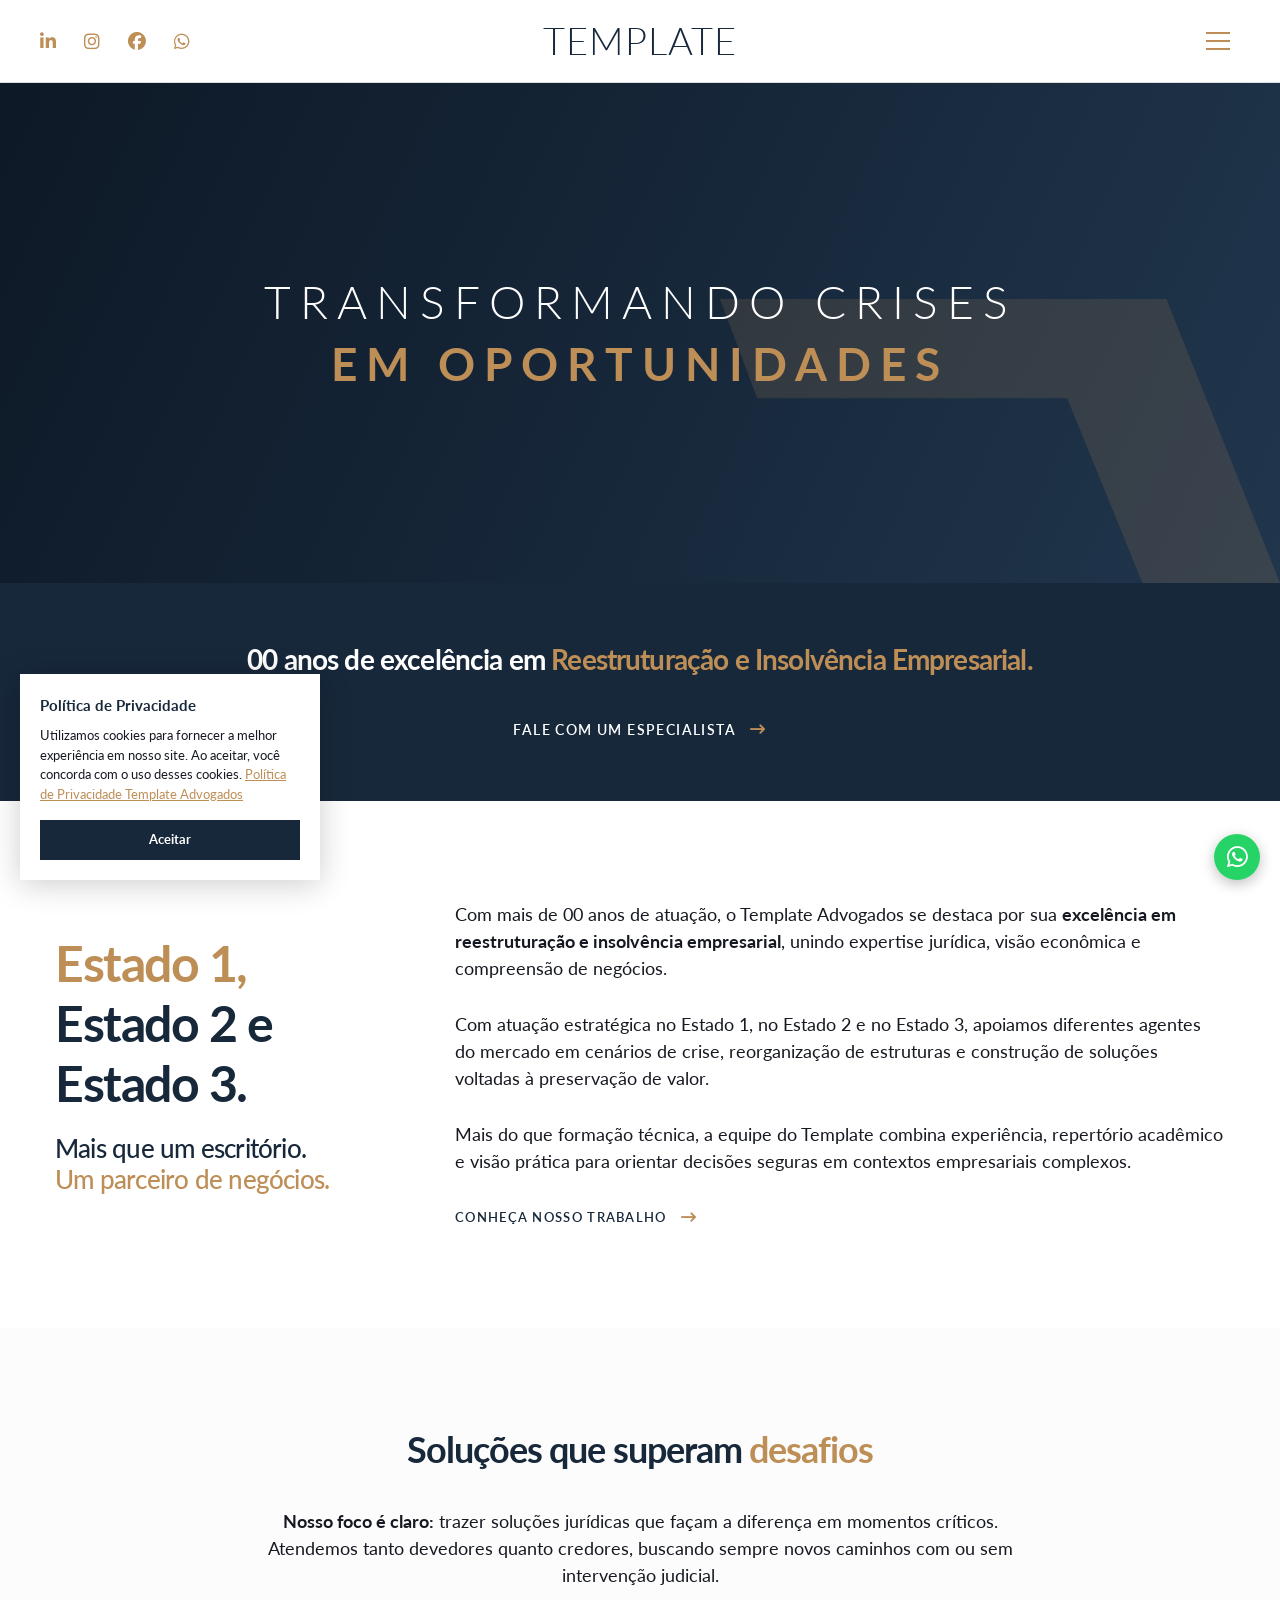
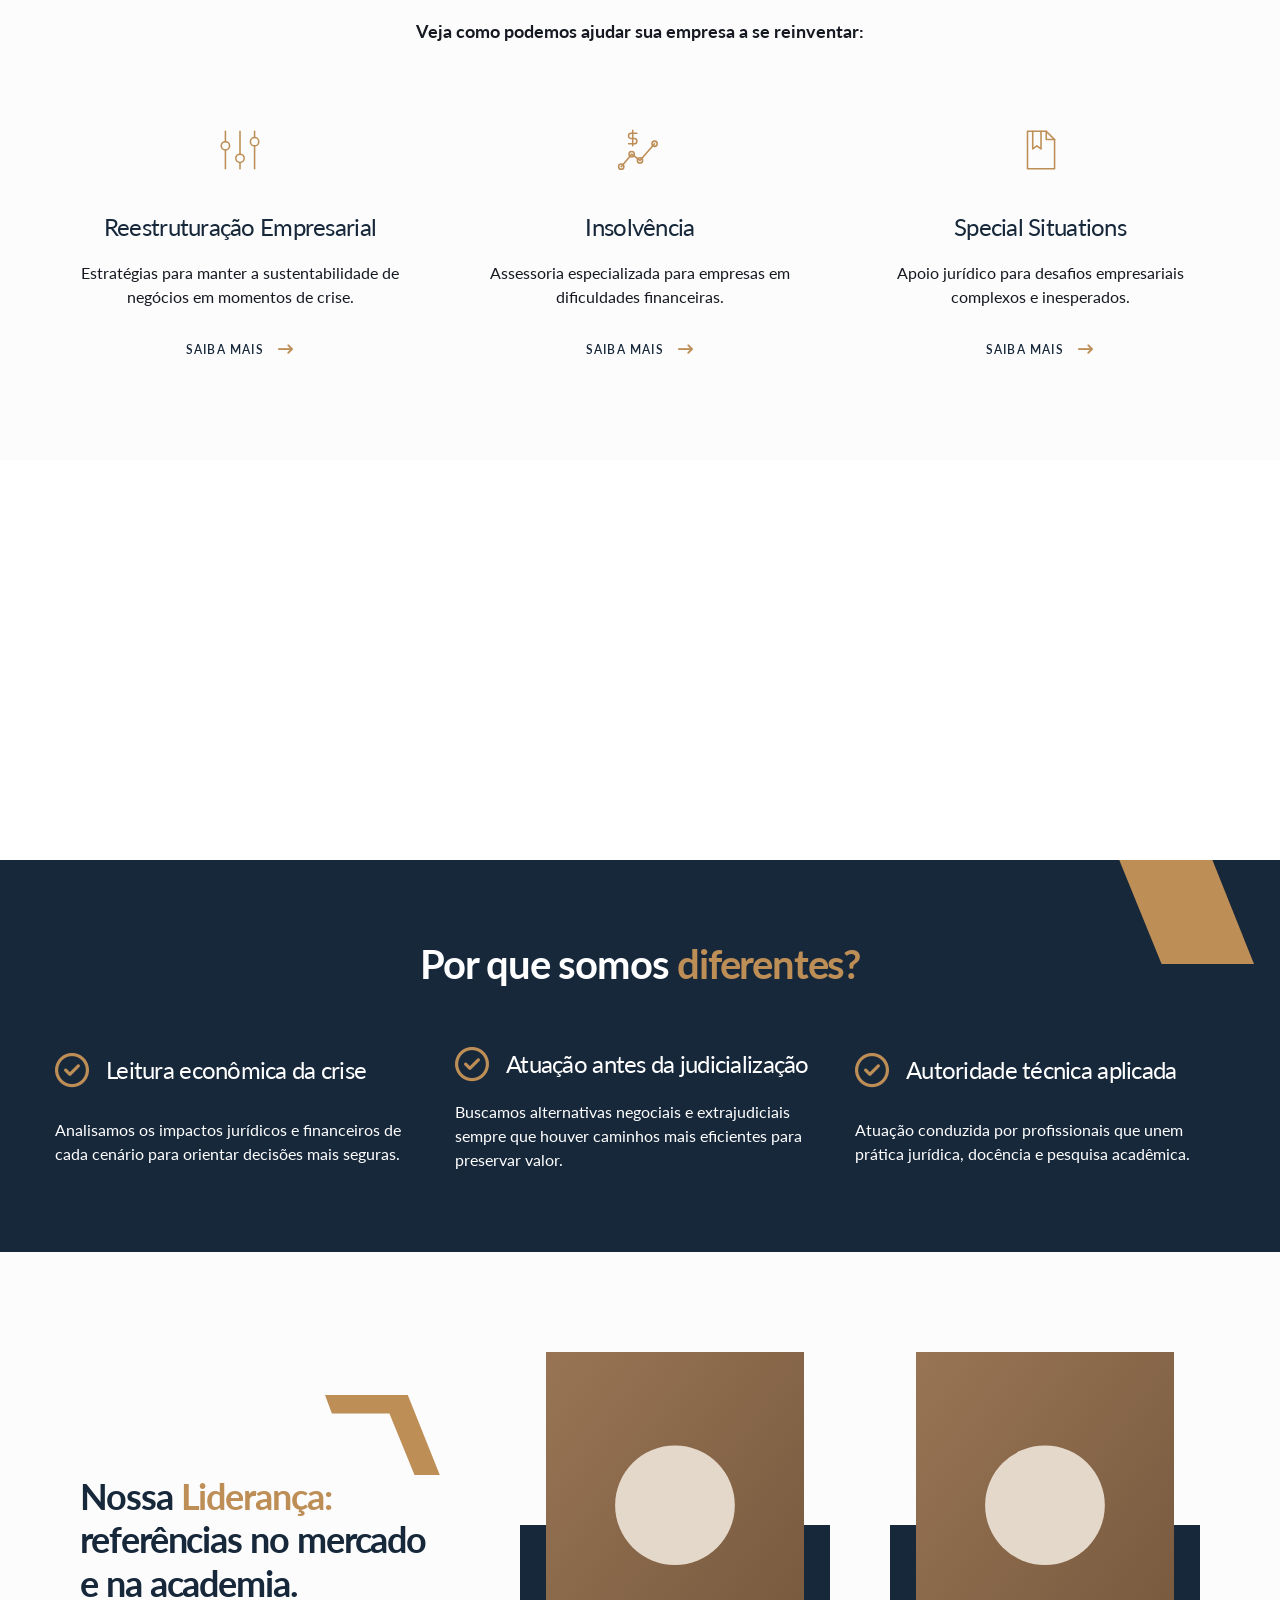
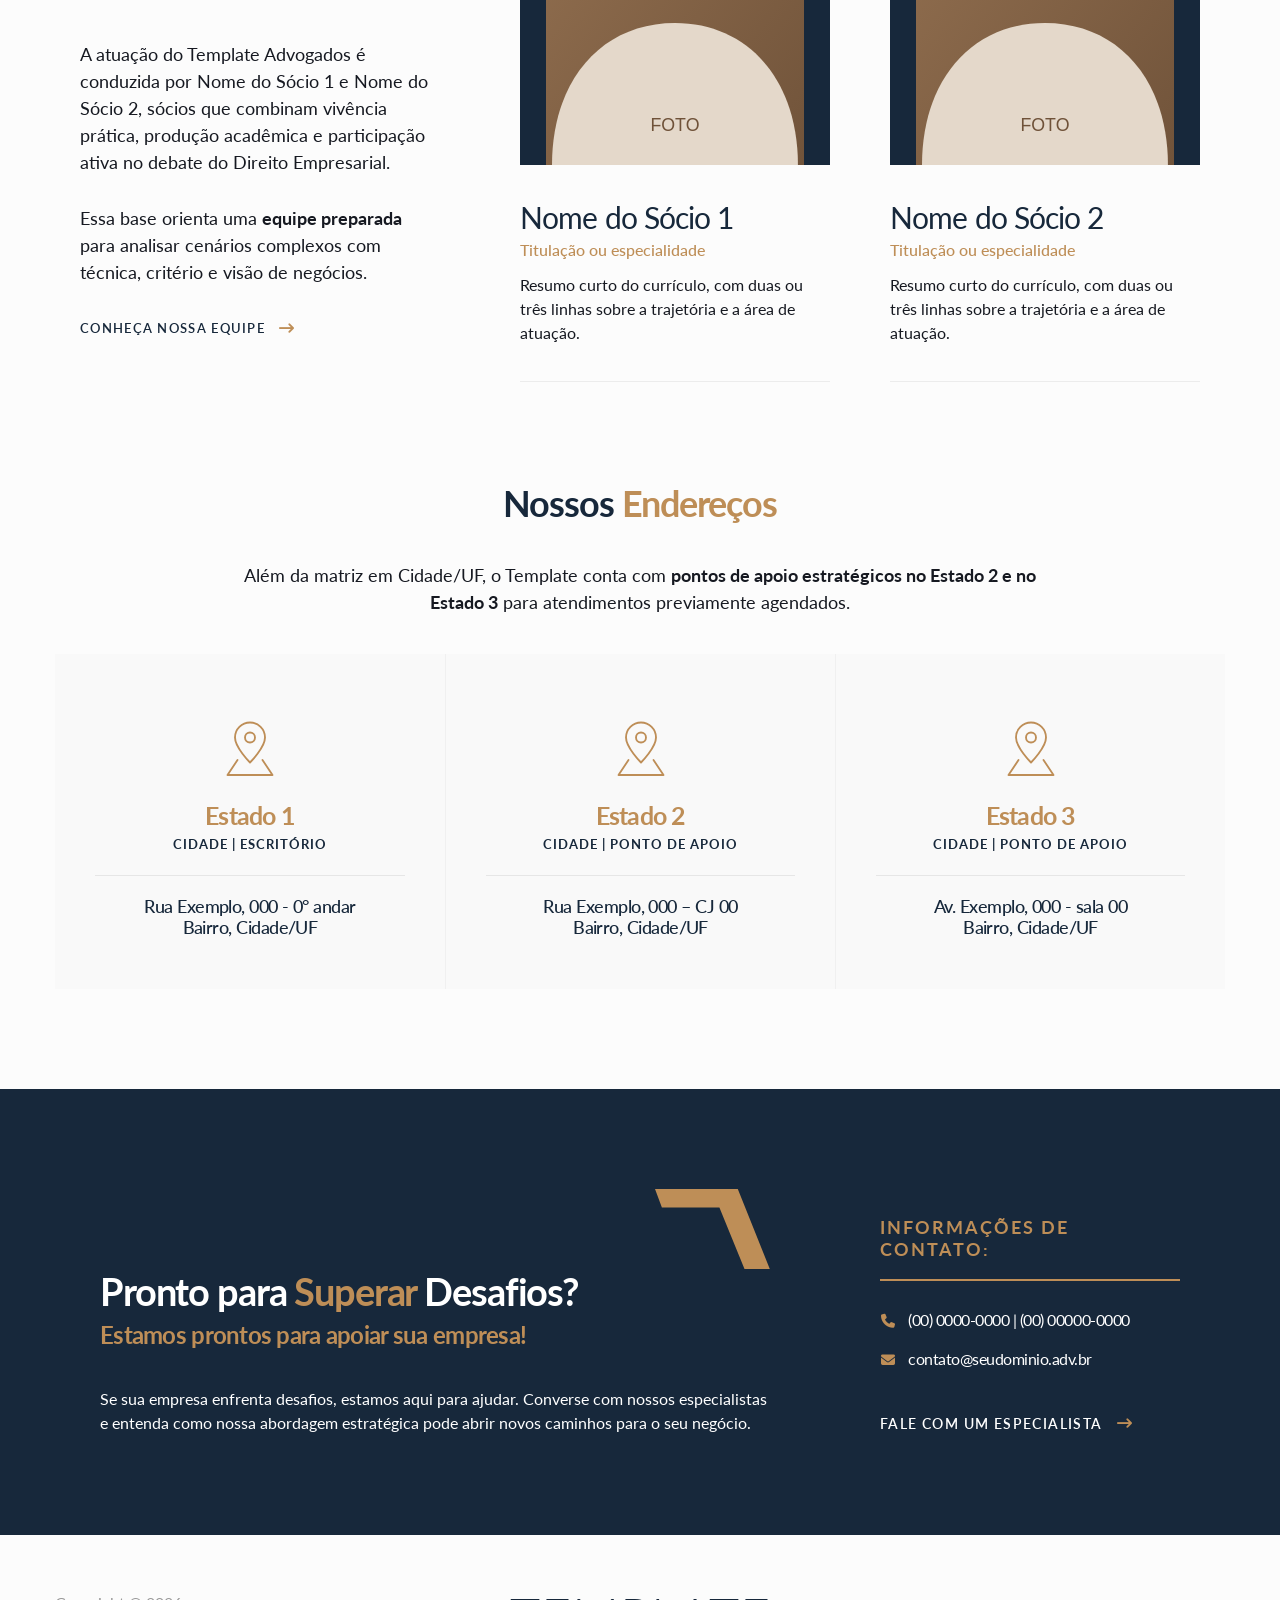
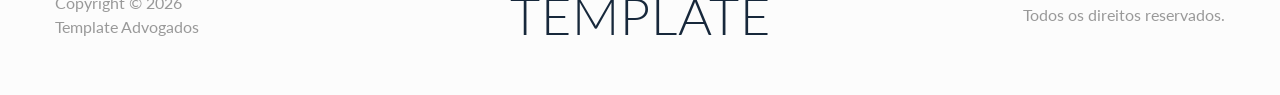
<file: public/index.html>
<!DOCTYPE html>
<html lang="pt-BR">
<head>
  <meta charset="UTF-8">
  <meta name="viewport" content="width=device-width, initial-scale=1">
  <title>Template Advogados - Reestruturação e Insolvência Empresarial</title>
  <meta name="description" content="Template Advogados - Reestruturação e Insolvência Empresarial">
  <link rel="preconnect" href="https://fonts.googleapis.com">
  <link rel="preconnect" href="https://fonts.gstatic.com" crossorigin>
  <link rel="stylesheet" href="https://fonts.googleapis.com/css2?family=Lato:wght@300;400;700;900&display=swap">
  <link rel="stylesheet" href="https://cdnjs.cloudflare.com/ajax/libs/font-awesome/6.5.2/css/all.min.css">
  <link rel="stylesheet" href="assets/css/style.css">
</head>
<body class="home">

<header class="topo" id="topo">
  <div class="topo-in">
    <nav class="redes" aria-label="Redes sociais"><a href="#" target="_blank" rel="noopener" aria-label="LinkedIn"><i class="fa-brands fa-linkedin-in"></i></a><a href="#" target="_blank" rel="noopener" aria-label="Instagram"><i class="fa-brands fa-instagram"></i></a><a href="#" target="_blank" rel="noopener" aria-label="Facebook"><i class="fa-brands fa-facebook"></i></a><a href="https://api.whatsapp.com/send/?phone=5500000000000" target="_blank" rel="noopener" aria-label="WhatsApp"><i class="fa-brands fa-whatsapp"></i></a></nav>
    <a class="topo-logo" href="index.html"><span class="logo-txt " aria-label="Template Advogados"><b>TEMPLATE</b></span></a>
    <button class="hamb" id="abrir-menu" aria-label="Abrir menu" aria-expanded="false" aria-controls="menu"><span></span></button>
  </div>
</header>

<div class="menu" id="menu" aria-hidden="true">
  <div class="menu-topo">
    <a href="index.html"><span class="logo-txt " aria-label="Template Advogados"><b>TEMPLATE</b></span></a>
    <button class="fechar" id="fechar-menu" aria-label="Fechar menu"></button>
  </div>
  <ul>
    <li><a href="index.html" aria-current="page">Home</a></li>
    <li><a href="quem-somos.html">Quem Somos</a></li>
    <li><a href="nossas-solucoes.html">Nossas Soluções</a></li>
    <li><a href="profissionais.html">Profissionais</a></li>
    <li><a href="contato.html">Contato</a></li>
  </ul>
</div>

<main>
<section class="hero com-img">
  <svg class="chev hero-chev" viewBox="0 0 100 70" aria-hidden="true"><path d="M0 0h72l28 70H78L56 16H6z"/></svg>
  <div class="container">
    <p class="hero-titulo">Transformando crises<br><strong>em oportunidades</strong></p>
  </div>
</section>

<section class="faixa">
  <div class="container">
    <h2>00 anos de excelência em <mark>Reestruturação e Insolvência Empresarial.</mark></h2>
    <a class="btn-txt branco" href="contato.html">Fale com um Especialista <i class="fa-solid fa-arrow-right-long"></i></a>
  </div>
</section>

<section class="sec">
  <div class="container row centro-v">
    <div class="c-4">
      <h2 class="t-50"><mark>Estado 1,</mark><br>Estado 2 e<br>Estado 3.</h2>
      <h3 class="t-26">Mais que um escritório.<br><mark>Um parceiro de negócios.</mark></h3>
    </div>
    <div class="c-8 lead">
      <p>Com mais de 00 anos de atuação, o Template Advogados se destaca por sua <strong>excelência em reestruturação e insolvência empresarial</strong>, unindo expertise jurídica, visão econômica e compreensão de negócios.</p>
      <p>Com atuação estratégica no Estado 1, no Estado 2 e no Estado 3, apoiamos diferentes agentes do mercado em cenários de crise, reorganização de estruturas e construção de soluções voltadas à preservação de valor.</p>
      <p>Mais do que formação técnica, a equipe do Template combina experiência, repertório acadêmico e visão prática para orientar decisões seguras em contextos empresariais complexos.</p>
      <a class="btn-txt" href="quem-somos.html">Conheça Nosso Trabalho <i class="fa-solid fa-arrow-right-long"></i></a>
    </div>
  </div>
</section>

<section class="sec alt">
  <div class="container">
    <div class="cabecalho">
      <h2>Soluções que superam <mark>desafios</mark></h2>
      <p><strong>Nosso foco é claro:</strong> trazer soluções jurídicas que façam a diferença em momentos críticos. Atendemos tanto devedores quanto credores, buscando sempre novos caminhos com ou sem intervenção judicial.</p>
      <p><strong>Veja como podemos ajudar sua empresa a se reinventar:</strong></p>
    </div>
    <div class="tres-col">
      <div class="caixa centro">
        <svg class="ico" viewBox="0 0 48 48" fill="none" stroke="currentColor" stroke-width="1.5" stroke-linecap="round" stroke-linejoin="round" aria-hidden="true"><path d="M10 6v10M10 24v18M24 6v22M24 36v6M38 6v6M38 20v22"/><circle cx="10" cy="20" r="4"/><circle cx="24" cy="32" r="4"/><circle cx="38" cy="16" r="4"/></svg>
        <h4>Reestruturação Empresarial</h4>
        <p>Estratégias para manter a sustentabilidade de negócios em momentos de crise.</p>
        <a class="btn-txt pequeno" href="nossas-solucoes.html#reestruturacao">Saiba mais <i class="fa-solid fa-arrow-right-long"></i></a>
      </div>
      <div class="caixa centro">
        <svg class="ico" viewBox="0 0 48 48" fill="none" stroke="currentColor" stroke-width="1.5" stroke-linecap="round" stroke-linejoin="round" aria-hidden="true"><path d="M6 40l10-12 8 6 14-16"/><circle cx="6" cy="40" r="2.5"/><circle cx="16" cy="28" r="2.5"/><circle cx="24" cy="34" r="2.5"/><circle cx="38" cy="18" r="2.5"/><path d="M17 5v15M21 8h-5.5a2.5 2.5 0 000 5h3a2.5 2.5 0 010 5H13"/></svg>
        <h4>Insolvência</h4>
        <p>Assessoria especializada para empresas em dificuldades financeiras.</p>
        <a class="btn-txt pequeno" href="nossas-solucoes.html#insolvencia">Saiba mais <i class="fa-solid fa-arrow-right-long"></i></a>
      </div>
      <div class="caixa centro">
        <svg class="ico" viewBox="0 0 48 48" fill="none" stroke="currentColor" stroke-width="1.5" stroke-linecap="round" stroke-linejoin="round" aria-hidden="true"><path d="M12 6h18l8 8v28H12z"/><path d="M30 6v8h8"/><path d="M17 6v17l4-3 4 3V6"/></svg>
        <h4>Special Situations</h4>
        <p>Apoio jurídico para desafios empresariais complexos e inesperados.</p>
        <a class="btn-txt pequeno" href="nossas-solucoes.html">Saiba mais <i class="fa-solid fa-arrow-right-long"></i></a>
      </div>
    </div>
  </div>
</section>

<div class="foto-faixa" role="img" aria-label="Escritório"></div>

<section class="sec escura diferenciais">
  <svg class="chev canto" viewBox="0 0 100 70" aria-hidden="true"><path d="M0 0h72l28 70H78L56 16H6z"/></svg>
  <div class="container">
    <h2 class="t-40 centro">Por que somos <mark>diferentes?</mark></h2>
    <div class="tres-col">
      <div class="caixa lado">
        <i class="fa-regular fa-circle-check"></i>
        <h4>Leitura econômica da crise</h4>
        <p>Analisamos os impactos jurídicos e financeiros de cada cenário para orientar decisões mais seguras.</p>
      </div>
      <div class="caixa lado">
        <i class="fa-regular fa-circle-check"></i>
        <h4>Atuação antes da judicialização</h4>
        <p>Buscamos alternativas negociais e extrajudiciais sempre que houver caminhos mais eficientes para preservar valor.</p>
      </div>
      <div class="caixa lado">
        <i class="fa-regular fa-circle-check"></i>
        <h4>Autoridade técnica aplicada</h4>
        <p>Atuação conduzida por profissionais que unem prática jurídica, docência e pesquisa acadêmica.</p>
      </div>
    </div>
  </div>
</section>

<section class="sec alt">
  <div class="container lideranca">
    <div class="lideranca-texto lead">
      <svg class="chev chev-ico" viewBox="0 0 100 70" aria-hidden="true"><path d="M0 0h72l28 70H78L56 16H6z"/></svg>
      <h2>Nossa <mark>Liderança:</mark> referências no mercado e na academia.</h2>
      <p>A atuação do Template Advogados é conduzida por Nome do Sócio 1 e Nome do Sócio 2, sócios que combinam vivência prática, produção acadêmica e participação ativa no debate do Direito Empresarial.</p>
      <p>Essa base orienta uma <strong>equipe preparada</strong> para analisar cenários complexos com técnica, critério e visão de negócios.</p>
      <a class="btn-txt" href="profissionais.html">Conheça Nossa Equipe <i class="fa-solid fa-arrow-right-long"></i></a>
    </div>
    <div class="equipe dois">
      <article class="membro">
        <div class="foto"><img src="assets/img/advogado-placeholder.svg" alt="Nome do Sócio 1" loading="lazy"></div>
        <h3>Nome do Sócio 1</h3>
        <div class="cargo">Titulação ou especialidade</div>
        <p class="bio">Resumo curto do currículo, com duas ou três linhas sobre a trajetória e a área de atuação.</p>
      </article>
      <article class="membro">
        <div class="foto"><img src="assets/img/advogado-placeholder.svg" alt="Nome do Sócio 2" loading="lazy"></div>
        <h3>Nome do Sócio 2</h3>
        <div class="cargo">Titulação ou especialidade</div>
        <p class="bio">Resumo curto do currículo, com duas ou três linhas sobre a trajetória e a área de atuação.</p>
      </article>
    </div>
  </div>

  <div class="container bloco-enderecos">
    <div class="cabecalho">
      <h2>Nossos <mark>Endereços</mark></h2>
      <p>Além da matriz em Cidade/UF, o Template conta com <strong>pontos de apoio estratégicos no Estado 2 e no Estado 3</strong> para atendimentos previamente agendados.</p>
    </div>
    <div class="enderecos">
      <div class="endereco">
        <svg class="ico" viewBox="0 0 48 48" fill="none" stroke="currentColor" stroke-width="1.5" stroke-linecap="round" stroke-linejoin="round" aria-hidden="true"><path d="M24 34S12 22 12 14a12 12 0 0124 0c0 8-12 20-12 20z"/><circle cx="24" cy="14" r="4"/><path d="M14 32l-8 12h36l-8-12"/></svg>
        <h3>Estado 1</h3>
        <div class="tipo">Cidade | Escritório</div>
        <p>Rua Exemplo, 000 - 0° andar<br>Bairro, Cidade/UF</p>
      </div>
      <div class="endereco">
        <svg class="ico" viewBox="0 0 48 48" fill="none" stroke="currentColor" stroke-width="1.5" stroke-linecap="round" stroke-linejoin="round" aria-hidden="true"><path d="M24 34S12 22 12 14a12 12 0 0124 0c0 8-12 20-12 20z"/><circle cx="24" cy="14" r="4"/><path d="M14 32l-8 12h36l-8-12"/></svg>
        <h3>Estado 2</h3>
        <div class="tipo">Cidade | Ponto de Apoio</div>
        <p>Rua Exemplo, 000 – CJ 00<br>Bairro, Cidade/UF</p>
      </div>
      <div class="endereco">
        <svg class="ico" viewBox="0 0 48 48" fill="none" stroke="currentColor" stroke-width="1.5" stroke-linecap="round" stroke-linejoin="round" aria-hidden="true"><path d="M24 34S12 22 12 14a12 12 0 0124 0c0 8-12 20-12 20z"/><circle cx="24" cy="14" r="4"/><path d="M14 32l-8 12h36l-8-12"/></svg>
        <h3>Estado 3</h3>
        <div class="tipo">Cidade | Ponto de Apoio</div>
        <p>Av. Exemplo, 000 - sala 00<br>Bairro, Cidade/UF</p>
      </div>
    </div>
  </div>
</section>

<section class="cta cta-home">
  <div class="container cta-grid">
    <div class="cta-texto">
      <svg class="chev chev-ico" viewBox="0 0 100 70" aria-hidden="true"><path d="M0 0h72l28 70H78L56 16H6z"/></svg>
      <h2>Pronto para <mark>Superar</mark> Desafios?</h2>
      <h3>Estamos prontos para apoiar sua empresa!</h3>
      <p>Se sua empresa enfrenta desafios, estamos aqui para ajudar. Converse com nossos especialistas e entenda como nossa abordagem estratégica pode abrir novos caminhos para o seu negócio.</p>
    </div>
    <div class="cta-contato">
      <h4>Informações de contato:</h4>
      <ul class="contatos">
        <li><i class="fa-solid fa-phone"></i>(00) 0000-0000 | (00) 00000-0000</li>
        <li><i class="fa-solid fa-envelope"></i><a href="mailto:contato@seudominio.adv.br">contato@seudominio.adv.br</a></li>
      </ul>
      <a class="btn-txt branco" href="contato.html">Fale com um Especialista <i class="fa-solid fa-arrow-right-long"></i></a>
    </div>
  </div>
</section>
</main>

<footer class="rodape">
  <div class="container rodape-grid">
    <p>Copyright © 2026<br>Template Advogados</p>
    <a href="index.html"><span class="logo-txt grande" aria-label="Template Advogados"><b>TEMPLATE</b></span></a>
    <p class="dir">Todos os direitos reservados.</p>
  </div>
</footer>

<a class="zap" href="https://api.whatsapp.com/send/?phone=5500000000000" target="_blank" rel="noopener" aria-label="Conversar no WhatsApp"><i class="fa-brands fa-whatsapp"></i></a>

<div class="cookie" id="cookie" hidden>
  <strong>Política de Privacidade</strong>
  <p>Utilizamos cookies para fornecer a melhor experiência em nosso site. Ao aceitar, você concorda com o uso desses cookies. <a href="politica-de-privacidade.html">Política de Privacidade Template Advogados</a></p>
  <button type="button" id="aceitar-cookie">Aceitar</button>
</div>
<script src="assets/js/main.js"></script>
</body>
</html>
</file>
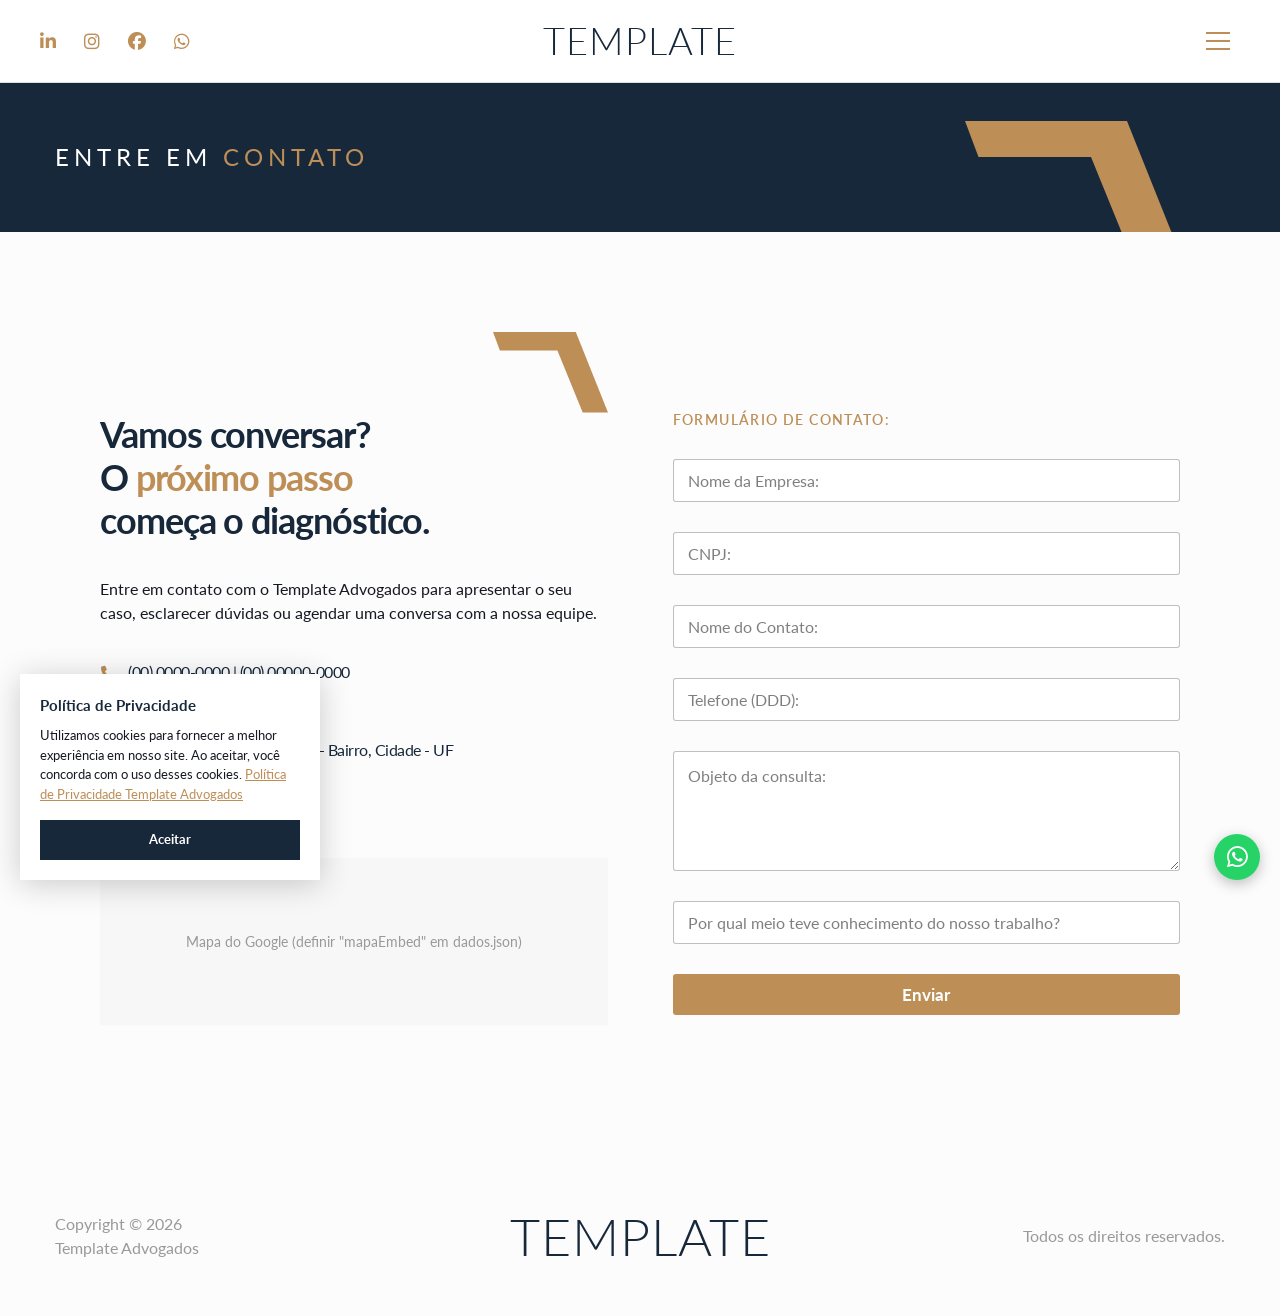
<file: public/contato.html>
<!DOCTYPE html>
<html lang="pt-BR">
<head>
  <meta charset="UTF-8">
  <meta name="viewport" content="width=device-width, initial-scale=1">
  <title>Entre em Contato - Template Advogados</title>
  <meta name="description" content="Template Advogados - Reestruturação e Insolvência Empresarial">
  <link rel="preconnect" href="https://fonts.googleapis.com">
  <link rel="preconnect" href="https://fonts.gstatic.com" crossorigin>
  <link rel="stylesheet" href="https://fonts.googleapis.com/css2?family=Lato:wght@300;400;700;900&display=swap">
  <link rel="stylesheet" href="https://cdnjs.cloudflare.com/ajax/libs/font-awesome/6.5.2/css/all.min.css">
  <link rel="stylesheet" href="assets/css/style.css">
</head>
<body>

<header class="topo" id="topo">
  <div class="topo-in">
    <nav class="redes" aria-label="Redes sociais"><a href="#" target="_blank" rel="noopener" aria-label="LinkedIn"><i class="fa-brands fa-linkedin-in"></i></a><a href="#" target="_blank" rel="noopener" aria-label="Instagram"><i class="fa-brands fa-instagram"></i></a><a href="#" target="_blank" rel="noopener" aria-label="Facebook"><i class="fa-brands fa-facebook"></i></a><a href="https://api.whatsapp.com/send/?phone=5500000000000" target="_blank" rel="noopener" aria-label="WhatsApp"><i class="fa-brands fa-whatsapp"></i></a></nav>
    <a class="topo-logo" href="index.html"><span class="logo-txt " aria-label="Template Advogados"><b>TEMPLATE</b></span></a>
    <button class="hamb" id="abrir-menu" aria-label="Abrir menu" aria-expanded="false" aria-controls="menu"><span></span></button>
  </div>
</header>

<div class="menu" id="menu" aria-hidden="true">
  <div class="menu-topo">
    <a href="index.html"><span class="logo-txt " aria-label="Template Advogados"><b>TEMPLATE</b></span></a>
    <button class="fechar" id="fechar-menu" aria-label="Fechar menu"></button>
  </div>
  <ul>
    <li><a href="index.html">Home</a></li>
    <li><a href="quem-somos.html">Quem Somos</a></li>
    <li><a href="nossas-solucoes.html">Nossas Soluções</a></li>
    <li><a href="profissionais.html">Profissionais</a></li>
    <li><a href="contato.html" aria-current="page">Contato</a></li>
  </ul>
</div>

<main>
<section class="banner">
  <div class="container"><h1>Entre em <mark>Contato</mark></h1></div>
  <svg class="chev " viewBox="0 0 100 70" aria-hidden="true"><path d="M0 0h72l28 70H78L56 16H6z"/></svg>
</section>

<section class="sec alt">
  <div class="container contato-grid">
    <div class="contato-info">
      <svg class="chev chev-ico" viewBox="0 0 100 70" aria-hidden="true"><path d="M0 0h72l28 70H78L56 16H6z"/></svg>
      <h2>Vamos conversar?<br>O <mark>próximo passo</mark><br>começa o diagnóstico.</h2>
      <p>Entre em contato com o Template Advogados para apresentar o seu caso, esclarecer dúvidas ou agendar uma conversa com a nossa equipe.</p>
      <ul class="contatos">
        <li><i class="fa-solid fa-phone"></i>(00) 0000-0000 | (00) 00000-0000</li>
        <li><i class="fa-solid fa-envelope"></i><a href="mailto:contato@seudominio.adv.br">contato@seudominio.adv.br</a></li>
        <li><i class="fa-solid fa-location-dot"></i>Rua Exemplo, 000 - 0° andar - Bairro, Cidade - UF</li>
      </ul>
      <div class="redes quadradas"><a href="#" target="_blank" rel="noopener" aria-label="LinkedIn"><i class="fa-brands fa-linkedin-in"></i></a><a href="#" target="_blank" rel="noopener" aria-label="Instagram"><i class="fa-brands fa-instagram"></i></a><a href="#" target="_blank" rel="noopener" aria-label="Facebook"><i class="fa-brands fa-facebook"></i></a><a href="https://api.whatsapp.com/send/?phone=5500000000000" target="_blank" rel="noopener" aria-label="WhatsApp"><i class="fa-brands fa-whatsapp"></i></a></div>
      <div class="mapa vazio">Mapa do Google (definir "mapaEmbed" em dados.json)</div>
    </div>
    <div class="contato-form">
      <h4 class="rotulo">Formulário de contato:</h4>
      <form class="form" id="form-contato" action="" method="post" data-email="contato@seudominio.adv.br" novalidate>
        <input type="text" name="empresa" placeholder="Nome da Empresa:" aria-label="Nome da Empresa" required>
        <input type="text" name="cnpj" placeholder="CNPJ:" aria-label="CNPJ" inputmode="numeric" required>
        <input type="text" name="contato" placeholder="Nome do Contato:" aria-label="Nome do Contato" required>
        <input type="tel" name="telefone" placeholder="Telefone (DDD):" aria-label="Telefone com DDD" required>
        <textarea name="objeto" placeholder="Objeto da consulta:" aria-label="Objeto da consulta" required></textarea>
        <textarea class="uma-linha" name="origem" rows="1" placeholder="Por qual meio teve conhecimento do nosso trabalho?" aria-label="Por qual meio teve conhecimento do nosso trabalho?"></textarea>
        <button type="submit">Enviar</button>
        <p class="form-msg" role="status" aria-live="polite"></p>
      </form>
    </div>
  </div>
</section>
</main>

<footer class="rodape">
  <div class="container rodape-grid">
    <p>Copyright © 2026<br>Template Advogados</p>
    <a href="index.html"><span class="logo-txt grande" aria-label="Template Advogados"><b>TEMPLATE</b></span></a>
    <p class="dir">Todos os direitos reservados.</p>
  </div>
</footer>

<a class="zap" href="https://api.whatsapp.com/send/?phone=5500000000000" target="_blank" rel="noopener" aria-label="Conversar no WhatsApp"><i class="fa-brands fa-whatsapp"></i></a>

<div class="cookie" id="cookie" hidden>
  <strong>Política de Privacidade</strong>
  <p>Utilizamos cookies para fornecer a melhor experiência em nosso site. Ao aceitar, você concorda com o uso desses cookies. <a href="politica-de-privacidade.html">Política de Privacidade Template Advogados</a></p>
  <button type="button" id="aceitar-cookie">Aceitar</button>
</div>
<script src="assets/js/main.js"></script>
</body>
</html>
</file>
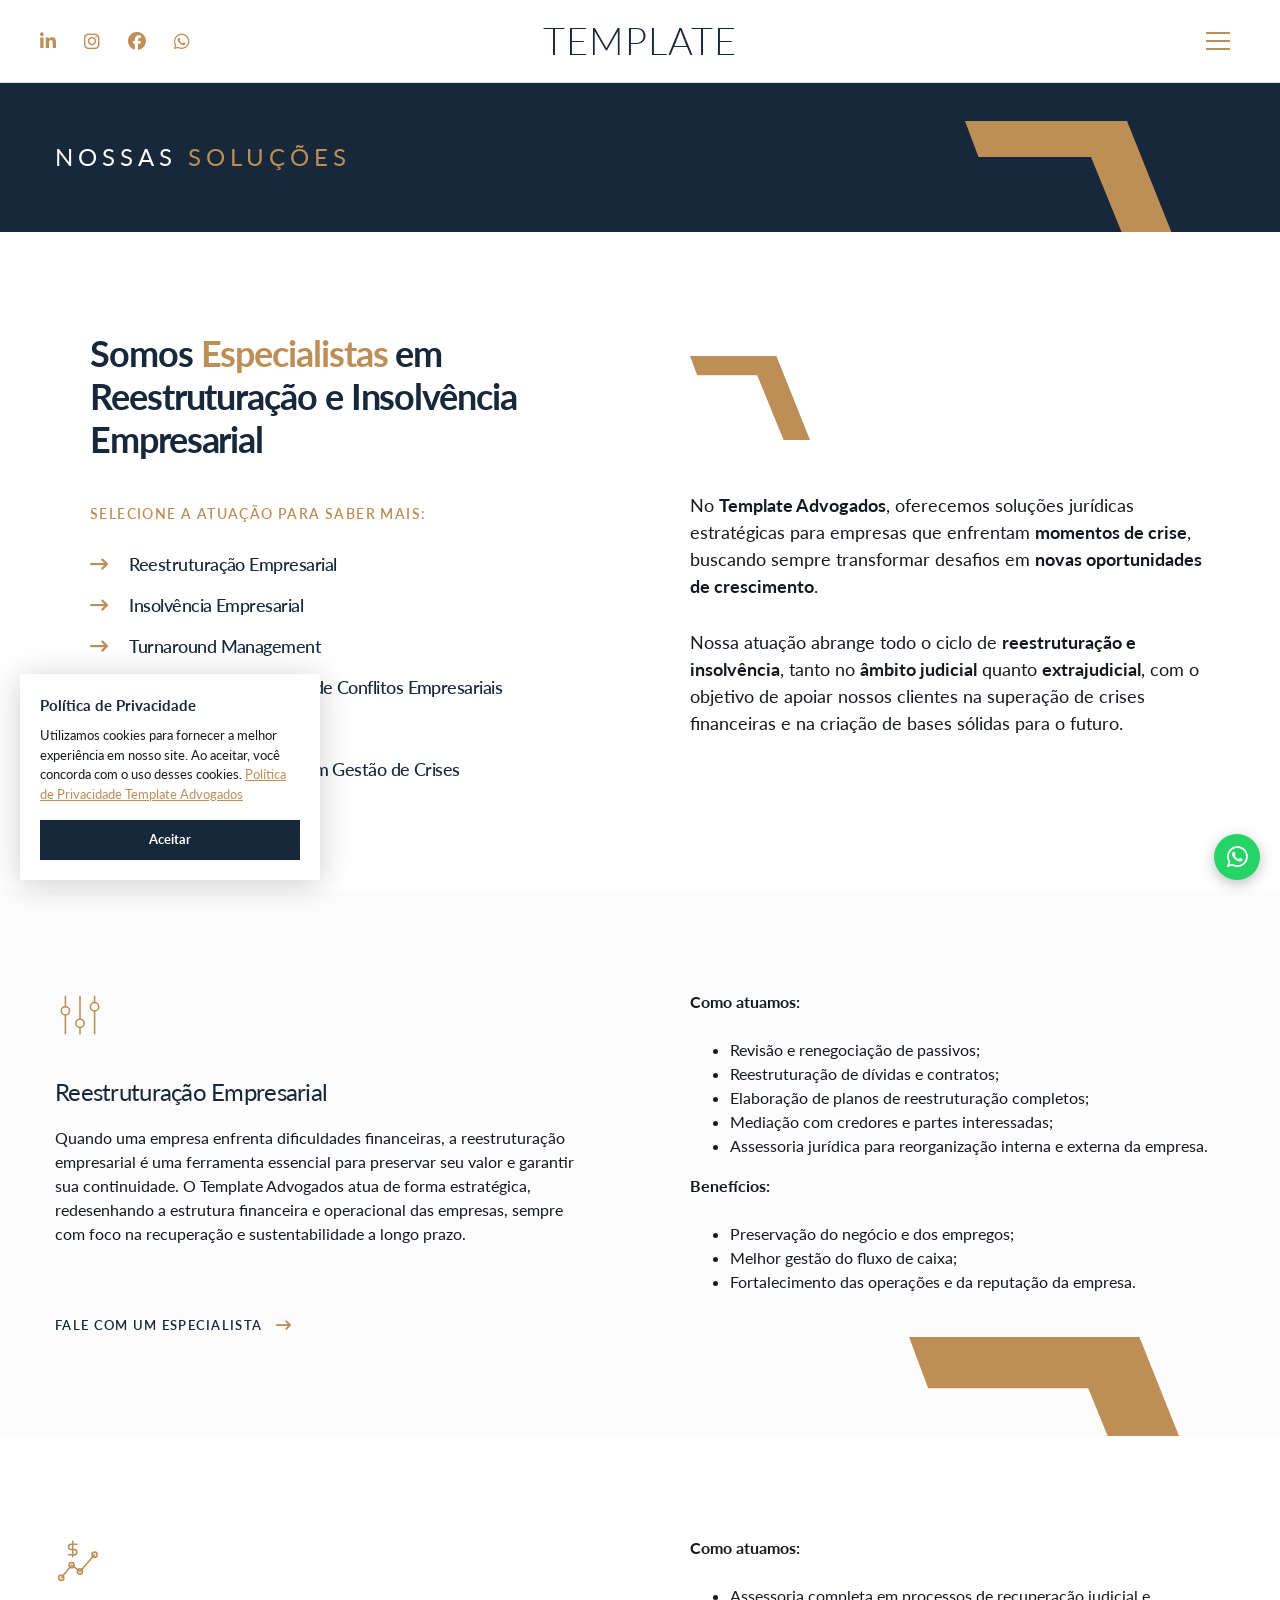
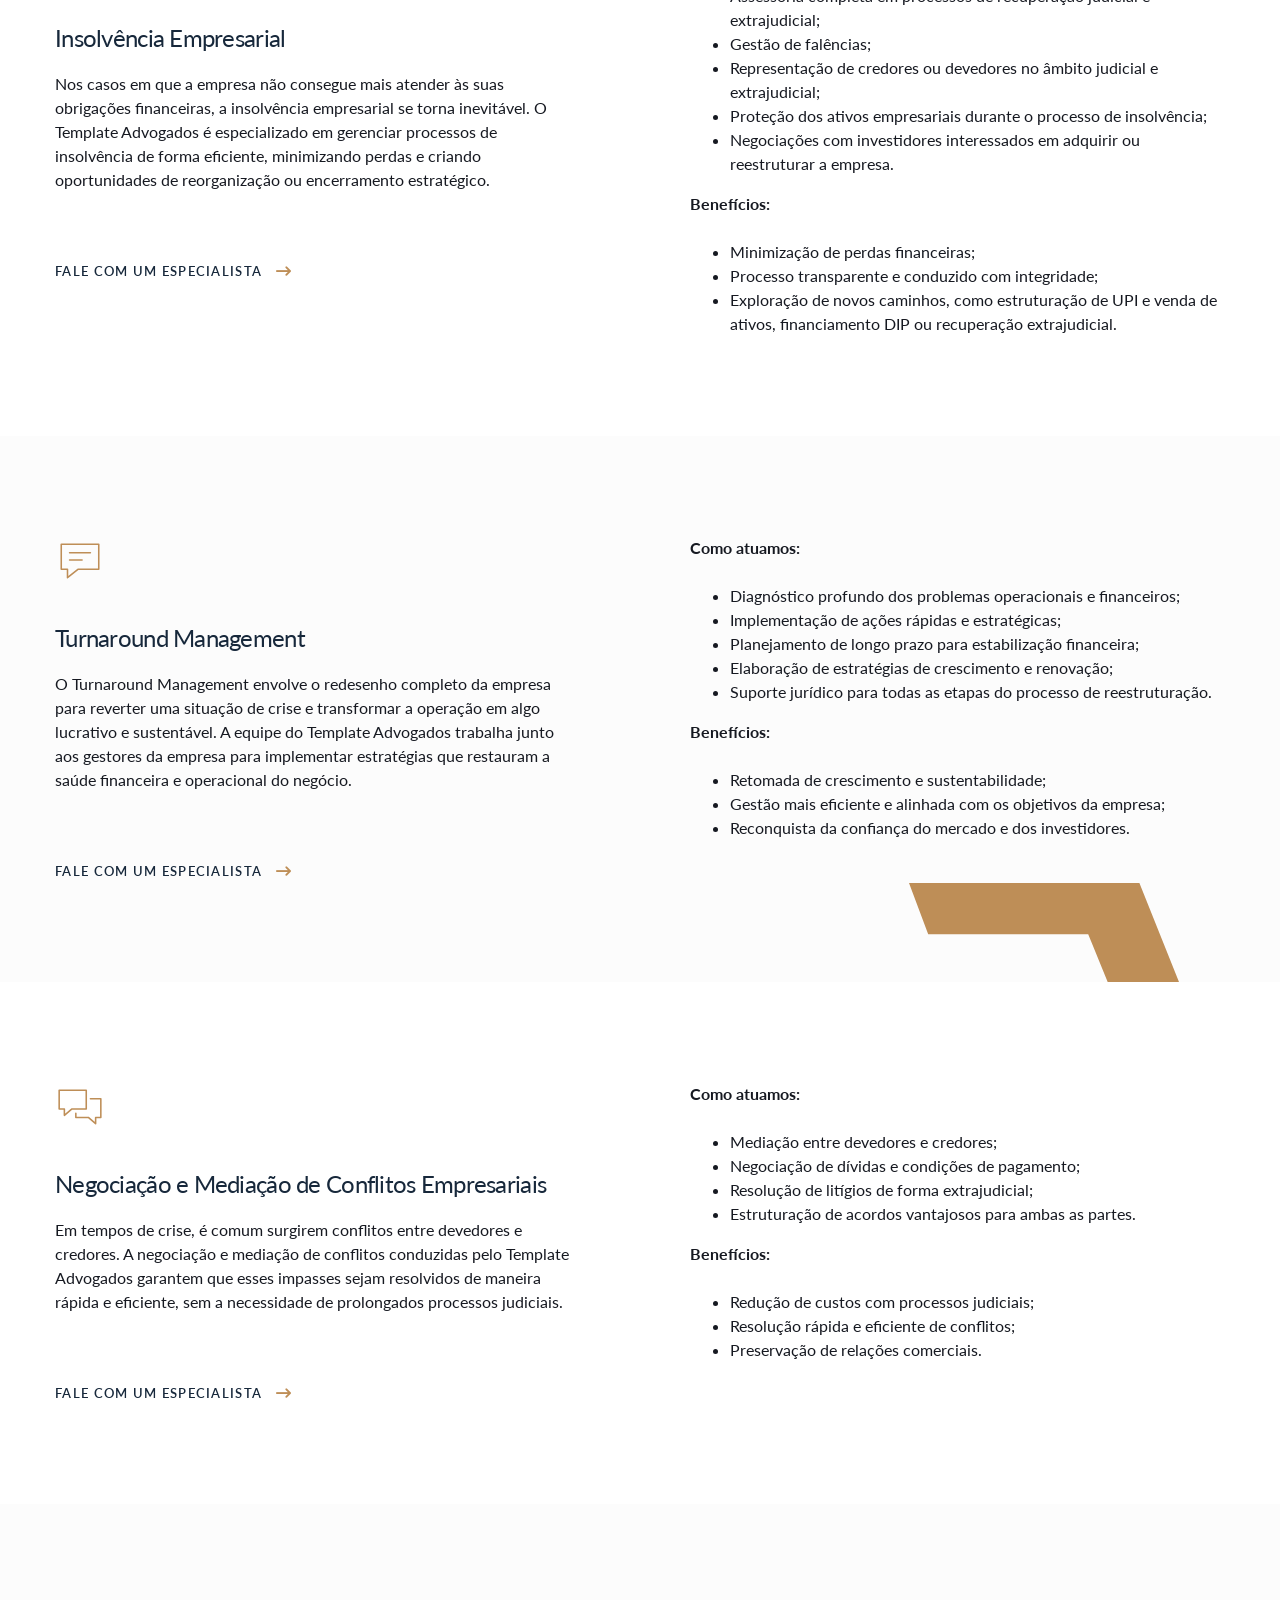
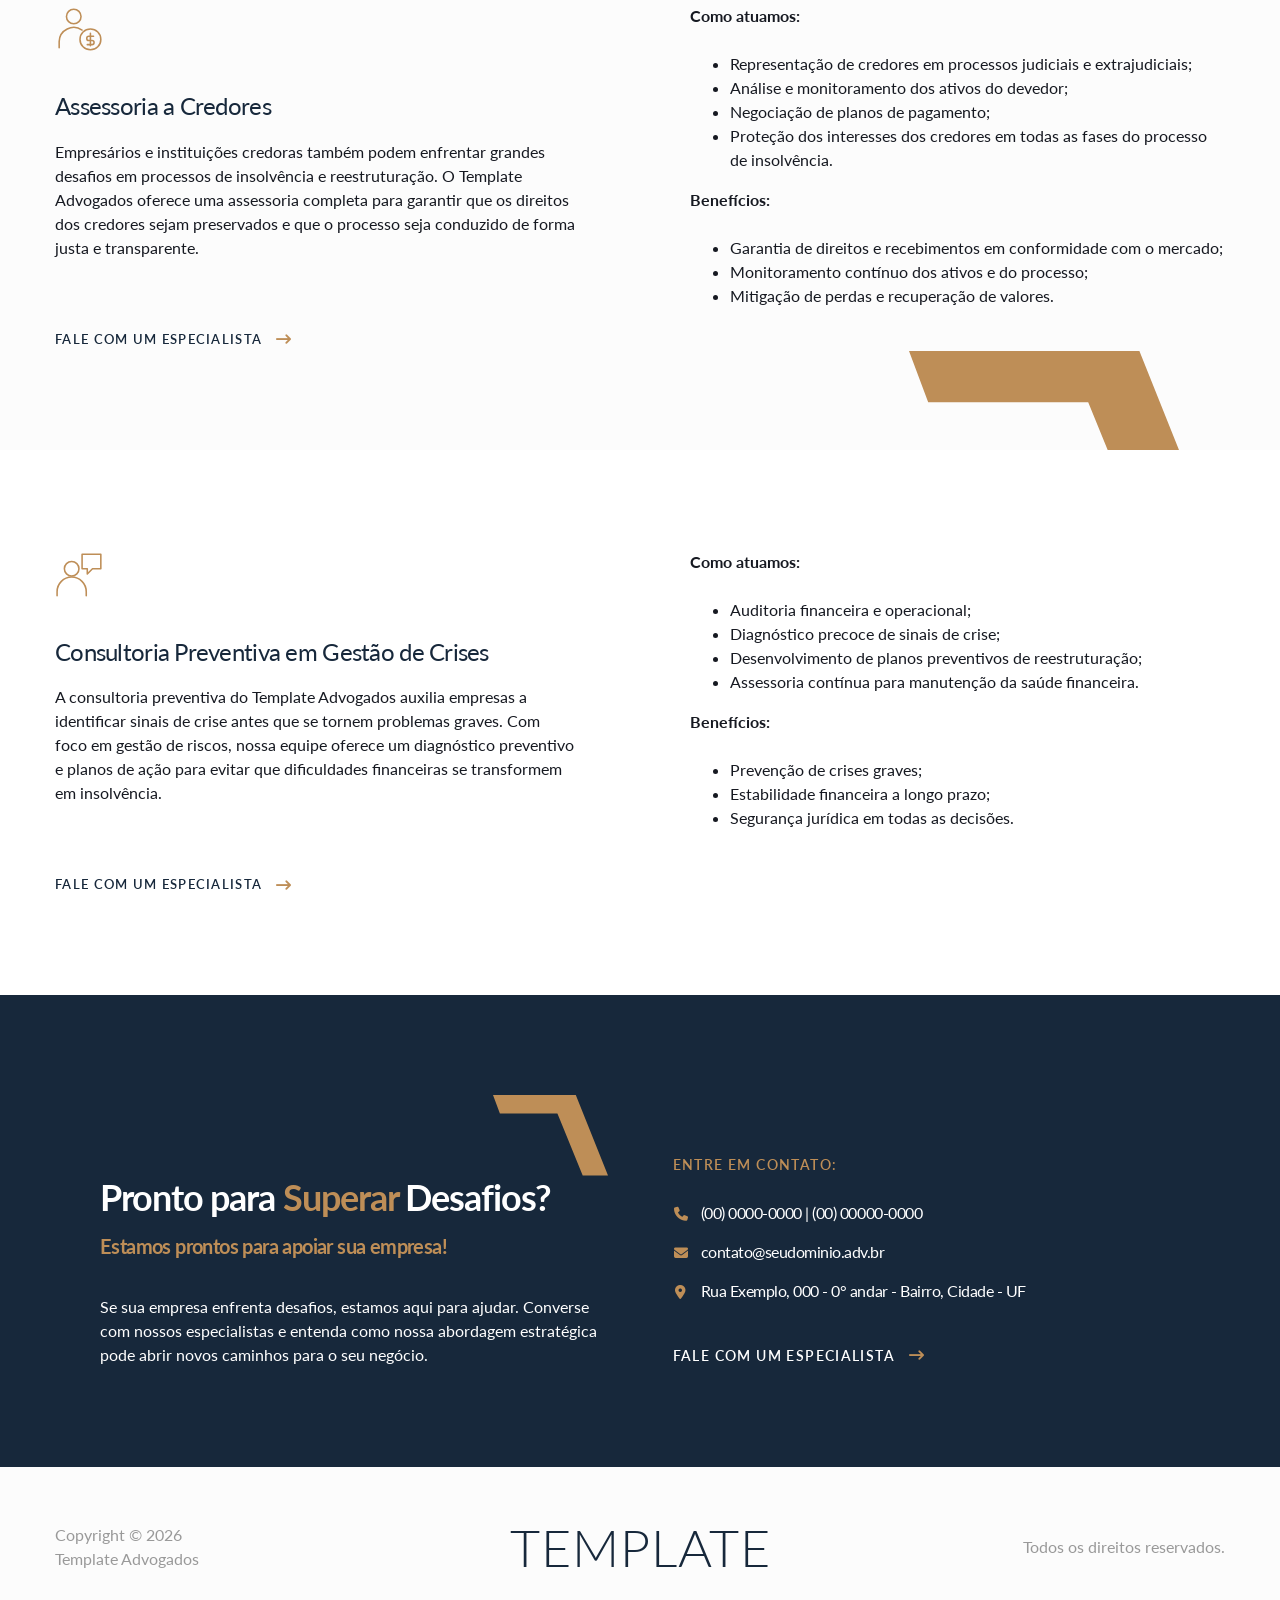
<file: public/nossas-solucoes.html>
<!DOCTYPE html>
<html lang="pt-BR">
<head>
  <meta charset="UTF-8">
  <meta name="viewport" content="width=device-width, initial-scale=1">
  <title>Nossas Soluções - Template Advogados</title>
  <meta name="description" content="Template Advogados - Reestruturação e Insolvência Empresarial">
  <link rel="preconnect" href="https://fonts.googleapis.com">
  <link rel="preconnect" href="https://fonts.gstatic.com" crossorigin>
  <link rel="stylesheet" href="https://fonts.googleapis.com/css2?family=Lato:wght@300;400;700;900&display=swap">
  <link rel="stylesheet" href="https://cdnjs.cloudflare.com/ajax/libs/font-awesome/6.5.2/css/all.min.css">
  <link rel="stylesheet" href="assets/css/style.css">
</head>
<body>

<header class="topo" id="topo">
  <div class="topo-in">
    <nav class="redes" aria-label="Redes sociais"><a href="#" target="_blank" rel="noopener" aria-label="LinkedIn"><i class="fa-brands fa-linkedin-in"></i></a><a href="#" target="_blank" rel="noopener" aria-label="Instagram"><i class="fa-brands fa-instagram"></i></a><a href="#" target="_blank" rel="noopener" aria-label="Facebook"><i class="fa-brands fa-facebook"></i></a><a href="https://api.whatsapp.com/send/?phone=5500000000000" target="_blank" rel="noopener" aria-label="WhatsApp"><i class="fa-brands fa-whatsapp"></i></a></nav>
    <a class="topo-logo" href="index.html"><span class="logo-txt " aria-label="Template Advogados"><b>TEMPLATE</b></span></a>
    <button class="hamb" id="abrir-menu" aria-label="Abrir menu" aria-expanded="false" aria-controls="menu"><span></span></button>
  </div>
</header>

<div class="menu" id="menu" aria-hidden="true">
  <div class="menu-topo">
    <a href="index.html"><span class="logo-txt " aria-label="Template Advogados"><b>TEMPLATE</b></span></a>
    <button class="fechar" id="fechar-menu" aria-label="Fechar menu"></button>
  </div>
  <ul>
    <li><a href="index.html">Home</a></li>
    <li><a href="quem-somos.html">Quem Somos</a></li>
    <li><a href="nossas-solucoes.html" aria-current="page">Nossas Soluções</a></li>
    <li><a href="profissionais.html">Profissionais</a></li>
    <li><a href="contato.html">Contato</a></li>
  </ul>
</div>

<main>
<section class="banner">
  <div class="container"><h1>Nossas <mark>Soluções</mark></h1></div>
  <svg class="chev " viewBox="0 0 100 70" aria-hidden="true"><path d="M0 0h72l28 70H78L56 16H6z"/></svg>
</section>

<section class="sec">
  <div class="container row centro-v">
    <div class="c-6 indice">
      <h2>Somos <mark>Especialistas</mark> em Reestruturação e Insolvência Empresarial</h2>
      <h4 class="rotulo">Selecione a atuação para saber mais:</h4>
      <ul>
        <li><a href="#reestruturacao"><i class="fa-solid fa-arrow-right-long"></i>Reestruturação Empresarial</a></li>
        <li><a href="#insolvencia"><i class="fa-solid fa-arrow-right-long"></i>Insolvência Empresarial</a></li>
        <li><a href="#turnaround"><i class="fa-solid fa-arrow-right-long"></i>Turnaround Management</a></li>
        <li><a href="#negociacao"><i class="fa-solid fa-arrow-right-long"></i>Negociação e Mediação de Conflitos Empresariais</a></li>
        <li><a href="#assessoria"><i class="fa-solid fa-arrow-right-long"></i>Assessoria a Credores</a></li>
        <li><a href="#consultoria"><i class="fa-solid fa-arrow-right-long"></i>Consultoria Preventiva em Gestão de Crises</a></li>
      </ul>
    </div>
    <div class="c-6 lead recuo">
      <svg class="chev chev-ico esq" viewBox="0 0 100 70" aria-hidden="true"><path d="M0 0h72l28 70H78L56 16H6z"/></svg>
      <p>No <strong>Template Advogados</strong>, oferecemos soluções jurídicas estratégicas para empresas que enfrentam <strong>momentos de crise</strong>, buscando sempre transformar desafios em <strong>novas oportunidades de crescimento</strong>.</p>
      <p>Nossa atuação abrange todo o ciclo de <strong>reestruturação e insolvência</strong>, tanto no <strong>âmbito judicial</strong> quanto <strong>extrajudicial</strong>, com o objetivo de apoiar nossos clientes na superação de crises financeiras e na criação de bases sólidas para o futuro.</p>
    </div>
  </div>
</section>

<section class="sec alt servico" id="reestruturacao">
  <svg class="chev canto-inf" viewBox="0 0 100 70" aria-hidden="true"><path d="M0 0h72l28 70H78L56 16H6z"/></svg>
  <div class="container row">
    <div class="c-6 servico-texto">
      <svg class="ico" viewBox="0 0 48 48" fill="none" stroke="currentColor" stroke-width="1.5" stroke-linecap="round" stroke-linejoin="round" aria-hidden="true"><path d="M10 6v10M10 24v18M24 6v22M24 36v6M38 6v6M38 20v22"/><circle cx="10" cy="20" r="4"/><circle cx="24" cy="32" r="4"/><circle cx="38" cy="16" r="4"/></svg>
      <h3>Reestruturação Empresarial</h3>
      <p>Quando uma empresa enfrenta dificuldades financeiras, a reestruturação empresarial é uma ferramenta essencial para preservar seu valor e garantir sua continuidade. O Template Advogados atua de forma estratégica, redesenhando a estrutura financeira e operacional das empresas, sempre com foco na recuperação e sustentabilidade a longo prazo.</p>
      <a class="btn-txt" href="contato.html">Fale com um Especialista <i class="fa-solid fa-arrow-right-long"></i></a>
    </div>
    <div class="c-6 recuo servico-lista">
      <p><strong>Como atuamos:</strong></p>
      <ul>
        <li>Revisão e renegociação de passivos;</li>
        <li>Reestruturação de dívidas e contratos;</li>
        <li>Elaboração de planos de reestruturação completos;</li>
        <li>Mediação com credores e partes interessadas;</li>
        <li>Assessoria jurídica para reorganização interna e externa da empresa.</li>
      </ul>
      <p><strong>Benefícios:</strong></p>
      <ul>
        <li>Preservação do negócio e dos empregos;</li>
        <li>Melhor gestão do fluxo de caixa;</li>
        <li>Fortalecimento das operações e da reputação da empresa.</li>
      </ul>
    </div>
  </div>
</section>

<section class="sec servico" id="insolvencia">
  <div class="container row">
    <div class="c-6 servico-texto">
      <svg class="ico" viewBox="0 0 48 48" fill="none" stroke="currentColor" stroke-width="1.5" stroke-linecap="round" stroke-linejoin="round" aria-hidden="true"><path d="M6 40l10-12 8 6 14-16"/><circle cx="6" cy="40" r="2.5"/><circle cx="16" cy="28" r="2.5"/><circle cx="24" cy="34" r="2.5"/><circle cx="38" cy="18" r="2.5"/><path d="M17 5v15M21 8h-5.5a2.5 2.5 0 000 5h3a2.5 2.5 0 010 5H13"/></svg>
      <h3>Insolvência Empresarial</h3>
      <p>Nos casos em que a empresa não consegue mais atender às suas obrigações financeiras, a insolvência empresarial se torna inevitável. O Template Advogados é especializado em gerenciar processos de insolvência de forma eficiente, minimizando perdas e criando oportunidades de reorganização ou encerramento estratégico.</p>
      <a class="btn-txt" href="contato.html">Fale com um Especialista <i class="fa-solid fa-arrow-right-long"></i></a>
    </div>
    <div class="c-6 recuo servico-lista">
      <p><strong>Como atuamos:</strong></p>
      <ul>
        <li>Assessoria completa em processos de recuperação judicial e extrajudicial;</li>
        <li>Gestão de falências;</li>
        <li>Representação de credores ou devedores no âmbito judicial e extrajudicial;</li>
        <li>Proteção dos ativos empresariais durante o processo de insolvência;</li>
        <li>Negociações com investidores interessados em adquirir ou reestruturar a empresa.</li>
      </ul>
      <p><strong>Benefícios:</strong></p>
      <ul>
        <li>Minimização de perdas financeiras;</li>
        <li>Processo transparente e conduzido com integridade;</li>
        <li>Exploração de novos caminhos, como estruturação de UPI e venda de ativos, financiamento DIP ou recuperação extrajudicial.</li>
      </ul>
    </div>
  </div>
</section>

<section class="sec alt servico" id="turnaround">
  <svg class="chev canto-inf" viewBox="0 0 100 70" aria-hidden="true"><path d="M0 0h72l28 70H78L56 16H6z"/></svg>
  <div class="container row">
    <div class="c-6 servico-texto">
      <svg class="ico" viewBox="0 0 48 48" fill="none" stroke="currentColor" stroke-width="1.5" stroke-linecap="round" stroke-linejoin="round" aria-hidden="true"><path d="M6 8h36v24H22l-10 8v-8H6z"/><path d="M14 16h20M14 23h12"/></svg>
      <h3>Turnaround Management</h3>
      <p>O Turnaround Management envolve o redesenho completo da empresa para reverter uma situação de crise e transformar a operação em algo lucrativo e sustentável. A equipe do Template Advogados trabalha junto aos gestores da empresa para implementar estratégias que restauram a saúde financeira e operacional do negócio.</p>
      <a class="btn-txt" href="contato.html">Fale com um Especialista <i class="fa-solid fa-arrow-right-long"></i></a>
    </div>
    <div class="c-6 recuo servico-lista">
      <p><strong>Como atuamos:</strong></p>
      <ul>
        <li>Diagnóstico profundo dos problemas operacionais e financeiros;</li>
        <li>Implementação de ações rápidas e estratégicas;</li>
        <li>Planejamento de longo prazo para estabilização financeira;</li>
        <li>Elaboração de estratégias de crescimento e renovação;</li>
        <li>Suporte jurídico para todas as etapas do processo de reestruturação.</li>
      </ul>
      <p><strong>Benefícios:</strong></p>
      <ul>
        <li>Retomada de crescimento e sustentabilidade;</li>
        <li>Gestão mais eficiente e alinhada com os objetivos da empresa;</li>
        <li>Reconquista da confiança do mercado e dos investidores.</li>
      </ul>
    </div>
  </div>
</section>

<section class="sec servico" id="negociacao">
  <div class="container row">
    <div class="c-6 servico-texto">
      <svg class="ico" viewBox="0 0 48 48" fill="none" stroke="currentColor" stroke-width="1.5" stroke-linecap="round" stroke-linejoin="round" aria-hidden="true"><path d="M4 8h26v18H16l-7 6v-6H4z"/><path d="M34 16h10v18h-5v6l-7-6H20v-4"/></svg>
      <h3>Negociação e Mediação de Conflitos Empresariais</h3>
      <p>Em tempos de crise, é comum surgirem conflitos entre devedores e credores. A negociação e mediação de conflitos conduzidas pelo Template Advogados garantem que esses impasses sejam resolvidos de maneira rápida e eficiente, sem a necessidade de prolongados processos judiciais.</p>
      <a class="btn-txt" href="contato.html">Fale com um Especialista <i class="fa-solid fa-arrow-right-long"></i></a>
    </div>
    <div class="c-6 recuo servico-lista">
      <p><strong>Como atuamos:</strong></p>
      <ul>
        <li>Mediação entre devedores e credores;</li>
        <li>Negociação de dívidas e condições de pagamento;</li>
        <li>Resolução de litígios de forma extrajudicial;</li>
        <li>Estruturação de acordos vantajosos para ambas as partes.</li>
      </ul>
      <p><strong>Benefícios:</strong></p>
      <ul>
        <li>Redução de custos com processos judiciais;</li>
        <li>Resolução rápida e eficiente de conflitos;</li>
        <li>Preservação de relações comerciais.</li>
      </ul>
    </div>
  </div>
</section>

<section class="sec alt servico" id="assessoria">
  <svg class="chev canto-inf" viewBox="0 0 100 70" aria-hidden="true"><path d="M0 0h72l28 70H78L56 16H6z"/></svg>
  <div class="container row">
    <div class="c-6 servico-texto">
      <svg class="ico" viewBox="0 0 48 48" fill="none" stroke="currentColor" stroke-width="1.5" stroke-linecap="round" stroke-linejoin="round" aria-hidden="true"><circle cx="18" cy="12" r="7"/><path d="M4 42v-6a14 14 0 0122-11"/><circle cx="34" cy="34" r="10"/><path d="M34 28v12M37 31h-4.5a2 2 0 000 4h3a2 2 0 010 4H31"/></svg>
      <h3>Assessoria a Credores</h3>
      <p>Empresários e instituições credoras também podem enfrentar grandes desafios em processos de insolvência e reestruturação. O Template Advogados oferece uma assessoria completa para garantir que os direitos dos credores sejam preservados e que o processo seja conduzido de forma justa e transparente.</p>
      <a class="btn-txt" href="contato.html">Fale com um Especialista <i class="fa-solid fa-arrow-right-long"></i></a>
    </div>
    <div class="c-6 recuo servico-lista">
      <p><strong>Como atuamos:</strong></p>
      <ul>
        <li>Representação de credores em processos judiciais e extrajudiciais;</li>
        <li>Análise e monitoramento dos ativos do devedor;</li>
        <li>Negociação de planos de pagamento;</li>
        <li>Proteção dos interesses dos credores em todas as fases do processo de insolvência.</li>
      </ul>
      <p><strong>Benefícios:</strong></p>
      <ul>
        <li>Garantia de direitos e recebimentos em conformidade com o mercado;</li>
        <li>Monitoramento contínuo dos ativos e do processo;</li>
        <li>Mitigação de perdas e recuperação de valores.</li>
      </ul>
    </div>
  </div>
</section>

<section class="sec servico" id="consultoria">
  <div class="container row">
    <div class="c-6 servico-texto">
      <svg class="ico" viewBox="0 0 48 48" fill="none" stroke="currentColor" stroke-width="1.5" stroke-linecap="round" stroke-linejoin="round" aria-hidden="true"><circle cx="16" cy="18" r="7"/><path d="M2 44v-4a14 14 0 0128 0v4"/><path d="M26 4h18v14h-8l-5 5v-5h-5z"/></svg>
      <h3>Consultoria Preventiva em Gestão de Crises</h3>
      <p>A consultoria preventiva do Template Advogados auxilia empresas a identificar sinais de crise antes que se tornem problemas graves. Com foco em gestão de riscos, nossa equipe oferece um diagnóstico preventivo e planos de ação para evitar que dificuldades financeiras se transformem em insolvência.</p>
      <a class="btn-txt" href="contato.html">Fale com um Especialista <i class="fa-solid fa-arrow-right-long"></i></a>
    </div>
    <div class="c-6 recuo servico-lista">
      <p><strong>Como atuamos:</strong></p>
      <ul>
        <li>Auditoria financeira e operacional;</li>
        <li>Diagnóstico precoce de sinais de crise;</li>
        <li>Desenvolvimento de planos preventivos de reestruturação;</li>
        <li>Assessoria contínua para manutenção da saúde financeira.</li>
      </ul>
      <p><strong>Benefícios:</strong></p>
      <ul>
        <li>Prevenção de crises graves;</li>
        <li>Estabilidade financeira a longo prazo;</li>
        <li>Segurança jurídica em todas as decisões.</li>
      </ul>
    </div>
  </div>
</section>

<section class="cta">
  <div class="container cta-grid">
    <div class="cta-texto">
      <svg class="chev chev-ico" viewBox="0 0 100 70" aria-hidden="true"><path d="M0 0h72l28 70H78L56 16H6z"/></svg>
      <h2>Pronto para <mark>Superar</mark> Desafios?</h2>
      <h3>Estamos prontos para apoiar sua empresa!</h3>
      <p>Se sua empresa enfrenta desafios, estamos aqui para ajudar. Converse com nossos especialistas e entenda como nossa abordagem estratégica pode abrir novos caminhos para o seu negócio.</p>
    </div>
    <div class="cta-contato">
      <h4>Entre em contato:</h4>
      <ul class="contatos">
        <li><i class="fa-solid fa-phone"></i>(00) 0000-0000 | (00) 00000-0000</li>
        <li><i class="fa-solid fa-envelope"></i><a href="mailto:contato@seudominio.adv.br">contato@seudominio.adv.br</a></li>
        <li><i class="fa-solid fa-location-dot"></i>Rua Exemplo, 000 - 0° andar - Bairro, Cidade - UF</li>
      </ul>
      <a class="btn-txt branco" href="contato.html">Fale com um Especialista <i class="fa-solid fa-arrow-right-long"></i></a>
    </div>
  </div>
</section>
</main>

<footer class="rodape">
  <div class="container rodape-grid">
    <p>Copyright © 2026<br>Template Advogados</p>
    <a href="index.html"><span class="logo-txt grande" aria-label="Template Advogados"><b>TEMPLATE</b></span></a>
    <p class="dir">Todos os direitos reservados.</p>
  </div>
</footer>

<a class="zap" href="https://api.whatsapp.com/send/?phone=5500000000000" target="_blank" rel="noopener" aria-label="Conversar no WhatsApp"><i class="fa-brands fa-whatsapp"></i></a>

<div class="cookie" id="cookie" hidden>
  <strong>Política de Privacidade</strong>
  <p>Utilizamos cookies para fornecer a melhor experiência em nosso site. Ao aceitar, você concorda com o uso desses cookies. <a href="politica-de-privacidade.html">Política de Privacidade Template Advogados</a></p>
  <button type="button" id="aceitar-cookie">Aceitar</button>
</div>
<script src="assets/js/main.js"></script>
</body>
</html>
</file>
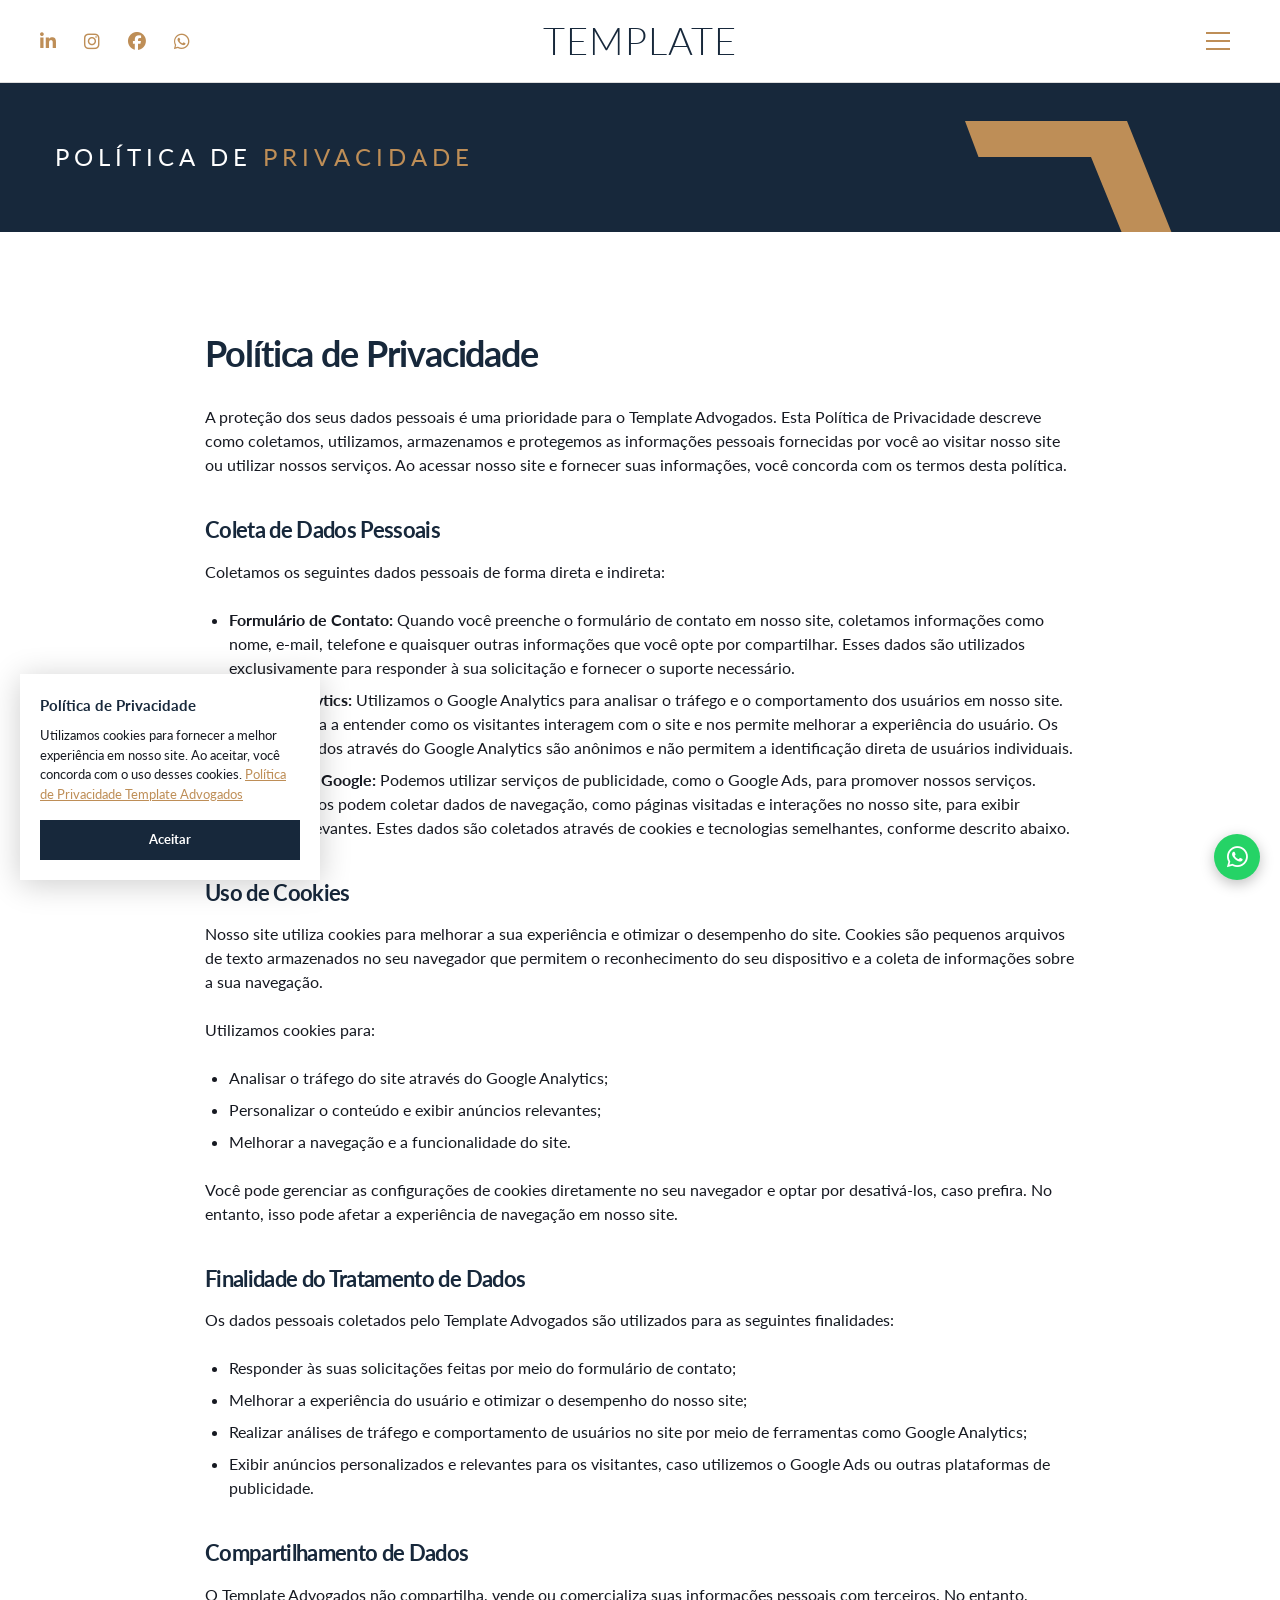
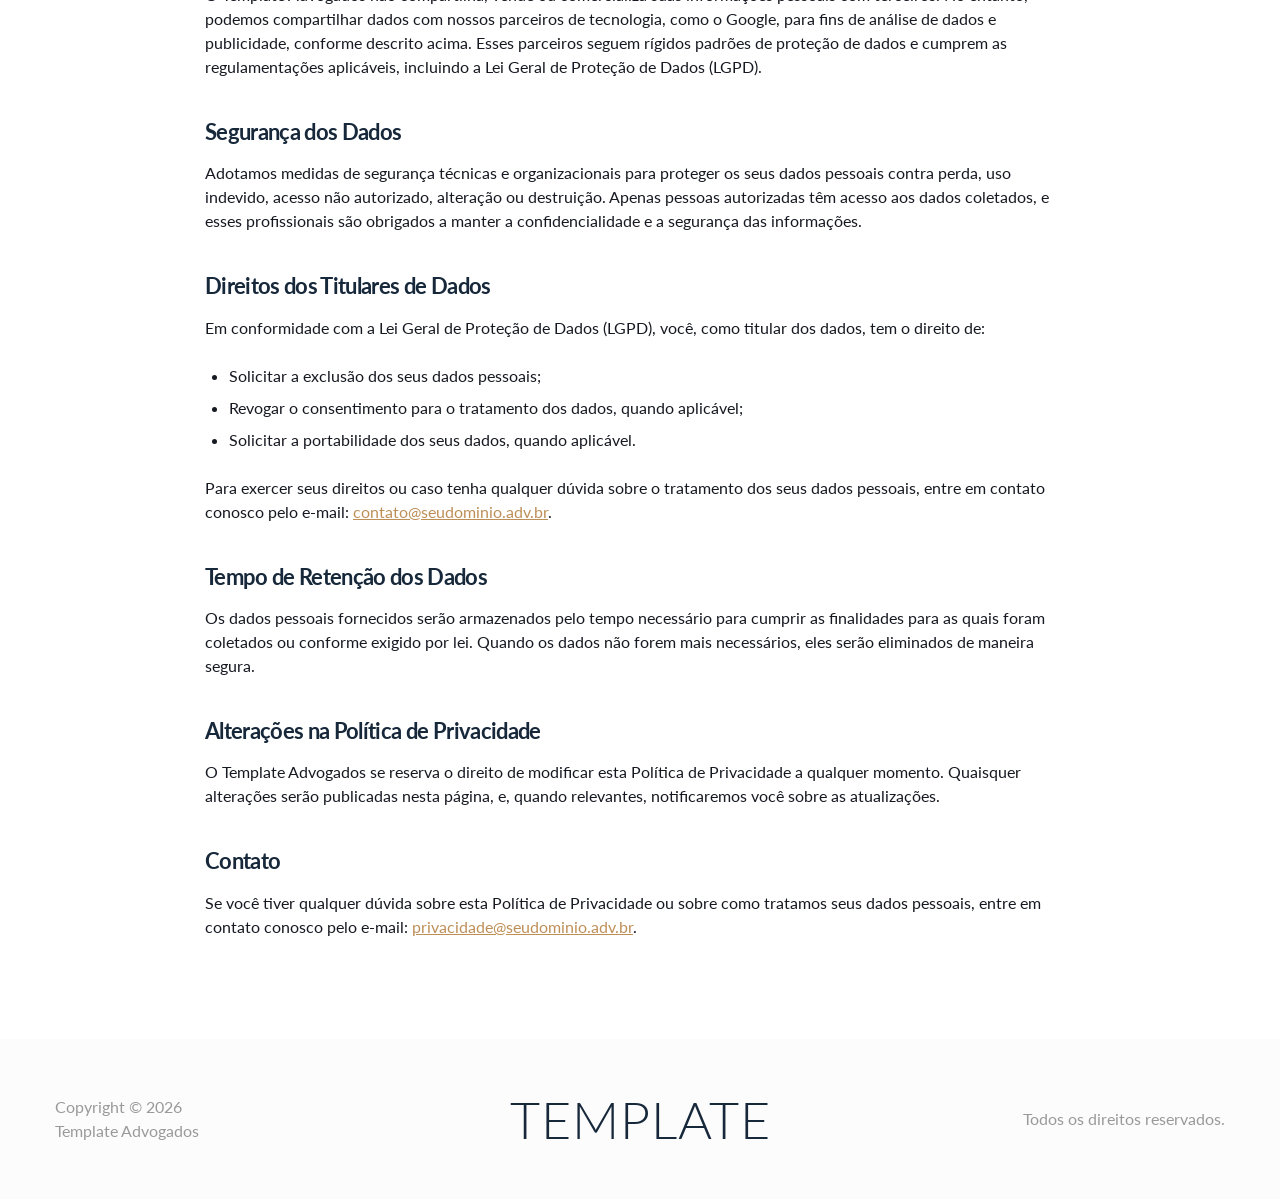
<file: public/politica-de-privacidade.html>
<!DOCTYPE html>
<html lang="pt-BR">
<head>
  <meta charset="UTF-8">
  <meta name="viewport" content="width=device-width, initial-scale=1">
  <title>Política de Privacidade - Template Advogados</title>
  <meta name="description" content="Template Advogados - Reestruturação e Insolvência Empresarial">
  <link rel="preconnect" href="https://fonts.googleapis.com">
  <link rel="preconnect" href="https://fonts.gstatic.com" crossorigin>
  <link rel="stylesheet" href="https://fonts.googleapis.com/css2?family=Lato:wght@300;400;700;900&display=swap">
  <link rel="stylesheet" href="https://cdnjs.cloudflare.com/ajax/libs/font-awesome/6.5.2/css/all.min.css">
  <link rel="stylesheet" href="assets/css/style.css">
</head>
<body>

<header class="topo" id="topo">
  <div class="topo-in">
    <nav class="redes" aria-label="Redes sociais"><a href="#" target="_blank" rel="noopener" aria-label="LinkedIn"><i class="fa-brands fa-linkedin-in"></i></a><a href="#" target="_blank" rel="noopener" aria-label="Instagram"><i class="fa-brands fa-instagram"></i></a><a href="#" target="_blank" rel="noopener" aria-label="Facebook"><i class="fa-brands fa-facebook"></i></a><a href="https://api.whatsapp.com/send/?phone=5500000000000" target="_blank" rel="noopener" aria-label="WhatsApp"><i class="fa-brands fa-whatsapp"></i></a></nav>
    <a class="topo-logo" href="index.html"><span class="logo-txt " aria-label="Template Advogados"><b>TEMPLATE</b></span></a>
    <button class="hamb" id="abrir-menu" aria-label="Abrir menu" aria-expanded="false" aria-controls="menu"><span></span></button>
  </div>
</header>

<div class="menu" id="menu" aria-hidden="true">
  <div class="menu-topo">
    <a href="index.html"><span class="logo-txt " aria-label="Template Advogados"><b>TEMPLATE</b></span></a>
    <button class="fechar" id="fechar-menu" aria-label="Fechar menu"></button>
  </div>
  <ul>
    <li><a href="index.html">Home</a></li>
    <li><a href="quem-somos.html">Quem Somos</a></li>
    <li><a href="nossas-solucoes.html">Nossas Soluções</a></li>
    <li><a href="profissionais.html">Profissionais</a></li>
    <li><a href="contato.html">Contato</a></li>
  </ul>
</div>

<main>
<section class="banner">
  <div class="container"><h1>Política de <mark>Privacidade</mark></h1></div>
  <svg class="chev " viewBox="0 0 100 70" aria-hidden="true"><path d="M0 0h72l28 70H78L56 16H6z"/></svg>
</section>

<section class="sec">
  <div class="container texto-legal">
    <h2>Política de Privacidade</h2>
    <p>A proteção dos seus dados pessoais é uma prioridade para o Template Advogados. Esta Política de Privacidade descreve como coletamos, utilizamos, armazenamos e protegemos as informações pessoais fornecidas por você ao visitar nosso site ou utilizar nossos serviços. Ao acessar nosso site e fornecer suas informações, você concorda com os termos desta política.</p>

    <h3>Coleta de Dados Pessoais</h3>
    <p>Coletamos os seguintes dados pessoais de forma direta e indireta:</p>
    <ul>
      <li><strong>Formulário de Contato:</strong> Quando você preenche o formulário de contato em nosso site, coletamos informações como nome, e-mail, telefone e quaisquer outras informações que você opte por compartilhar. Esses dados são utilizados exclusivamente para responder à sua solicitação e fornecer o suporte necessário.</li>
      <li><strong>Google Analytics:</strong> Utilizamos o Google Analytics para analisar o tráfego e o comportamento dos usuários em nosso site. Isso nos ajuda a entender como os visitantes interagem com o site e nos permite melhorar a experiência do usuário. Os dados coletados através do Google Analytics são anônimos e não permitem a identificação direta de usuários individuais.</li>
      <li><strong>Anúncios no Google:</strong> Podemos utilizar serviços de publicidade, como o Google Ads, para promover nossos serviços. Esses anúncios podem coletar dados de navegação, como páginas visitadas e interações no nosso site, para exibir anúncios relevantes. Estes dados são coletados através de cookies e tecnologias semelhantes, conforme descrito abaixo.</li>
    </ul>

    <h3>Uso de Cookies</h3>
    <p>Nosso site utiliza cookies para melhorar a sua experiência e otimizar o desempenho do site. Cookies são pequenos arquivos de texto armazenados no seu navegador que permitem o reconhecimento do seu dispositivo e a coleta de informações sobre a sua navegação.</p>
    <p>Utilizamos cookies para:</p>
    <ul>
      <li>Analisar o tráfego do site através do Google Analytics;</li>
      <li>Personalizar o conteúdo e exibir anúncios relevantes;</li>
      <li>Melhorar a navegação e a funcionalidade do site.</li>
    </ul>
    <p>Você pode gerenciar as configurações de cookies diretamente no seu navegador e optar por desativá-los, caso prefira. No entanto, isso pode afetar a experiência de navegação em nosso site.</p>

    <h3>Finalidade do Tratamento de Dados</h3>
    <p>Os dados pessoais coletados pelo Template Advogados são utilizados para as seguintes finalidades:</p>
    <ul>
      <li>Responder às suas solicitações feitas por meio do formulário de contato;</li>
      <li>Melhorar a experiência do usuário e otimizar o desempenho do nosso site;</li>
      <li>Realizar análises de tráfego e comportamento de usuários no site por meio de ferramentas como Google Analytics;</li>
      <li>Exibir anúncios personalizados e relevantes para os visitantes, caso utilizemos o Google Ads ou outras plataformas de publicidade.</li>
    </ul>

    <h3>Compartilhamento de Dados</h3>
    <p>O Template Advogados não compartilha, vende ou comercializa suas informações pessoais com terceiros. No entanto, podemos compartilhar dados com nossos parceiros de tecnologia, como o Google, para fins de análise de dados e publicidade, conforme descrito acima. Esses parceiros seguem rígidos padrões de proteção de dados e cumprem as regulamentações aplicáveis, incluindo a Lei Geral de Proteção de Dados (LGPD).</p>

    <h3>Segurança dos Dados</h3>
    <p>Adotamos medidas de segurança técnicas e organizacionais para proteger os seus dados pessoais contra perda, uso indevido, acesso não autorizado, alteração ou destruição. Apenas pessoas autorizadas têm acesso aos dados coletados, e esses profissionais são obrigados a manter a confidencialidade e a segurança das informações.</p>

    <h3>Direitos dos Titulares de Dados</h3>
    <p>Em conformidade com a Lei Geral de Proteção de Dados (LGPD), você, como titular dos dados, tem o direito de:</p>
    <ul>
      <li>Solicitar a exclusão dos seus dados pessoais;</li>
      <li>Revogar o consentimento para o tratamento dos dados, quando aplicável;</li>
      <li>Solicitar a portabilidade dos seus dados, quando aplicável.</li>
    </ul>
    <p>Para exercer seus direitos ou caso tenha qualquer dúvida sobre o tratamento dos seus dados pessoais, entre em contato conosco pelo e-mail: <a href="mailto:contato@seudominio.adv.br">contato@seudominio.adv.br</a>.</p>

    <h3>Tempo de Retenção dos Dados</h3>
    <p>Os dados pessoais fornecidos serão armazenados pelo tempo necessário para cumprir as finalidades para as quais foram coletados ou conforme exigido por lei. Quando os dados não forem mais necessários, eles serão eliminados de maneira segura.</p>

    <h3>Alterações na Política de Privacidade</h3>
    <p>O Template Advogados se reserva o direito de modificar esta Política de Privacidade a qualquer momento. Quaisquer alterações serão publicadas nesta página, e, quando relevantes, notificaremos você sobre as atualizações.</p>

    <h3>Contato</h3>
    <p>Se você tiver qualquer dúvida sobre esta Política de Privacidade ou sobre como tratamos seus dados pessoais, entre em contato conosco pelo e-mail: <a href="mailto:privacidade@seudominio.adv.br">privacidade@seudominio.adv.br</a>.</p>
  </div>
</section>
</main>

<footer class="rodape">
  <div class="container rodape-grid">
    <p>Copyright © 2026<br>Template Advogados</p>
    <a href="index.html"><span class="logo-txt grande" aria-label="Template Advogados"><b>TEMPLATE</b></span></a>
    <p class="dir">Todos os direitos reservados.</p>
  </div>
</footer>

<a class="zap" href="https://api.whatsapp.com/send/?phone=5500000000000" target="_blank" rel="noopener" aria-label="Conversar no WhatsApp"><i class="fa-brands fa-whatsapp"></i></a>

<div class="cookie" id="cookie" hidden>
  <strong>Política de Privacidade</strong>
  <p>Utilizamos cookies para fornecer a melhor experiência em nosso site. Ao aceitar, você concorda com o uso desses cookies. <a href="politica-de-privacidade.html">Política de Privacidade Template Advogados</a></p>
  <button type="button" id="aceitar-cookie">Aceitar</button>
</div>
<script src="assets/js/main.js"></script>
</body>
</html>
</file>
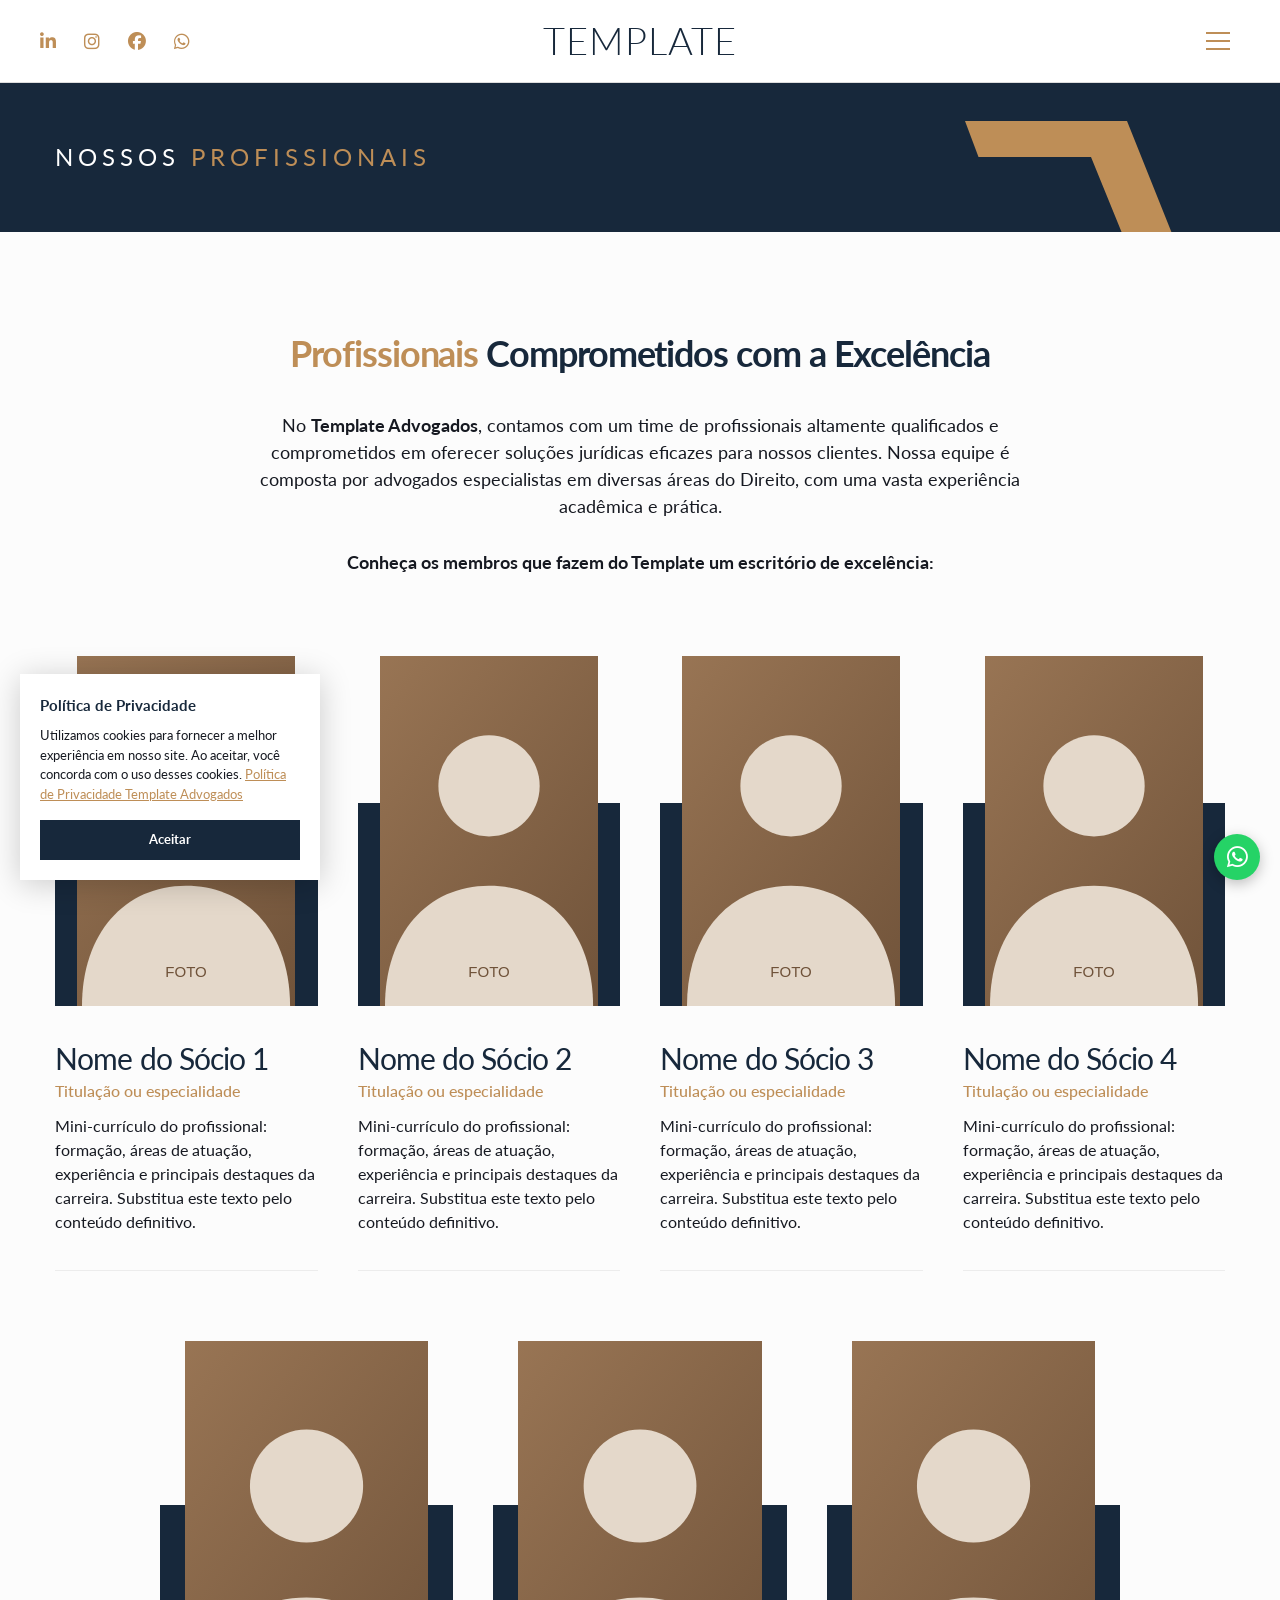
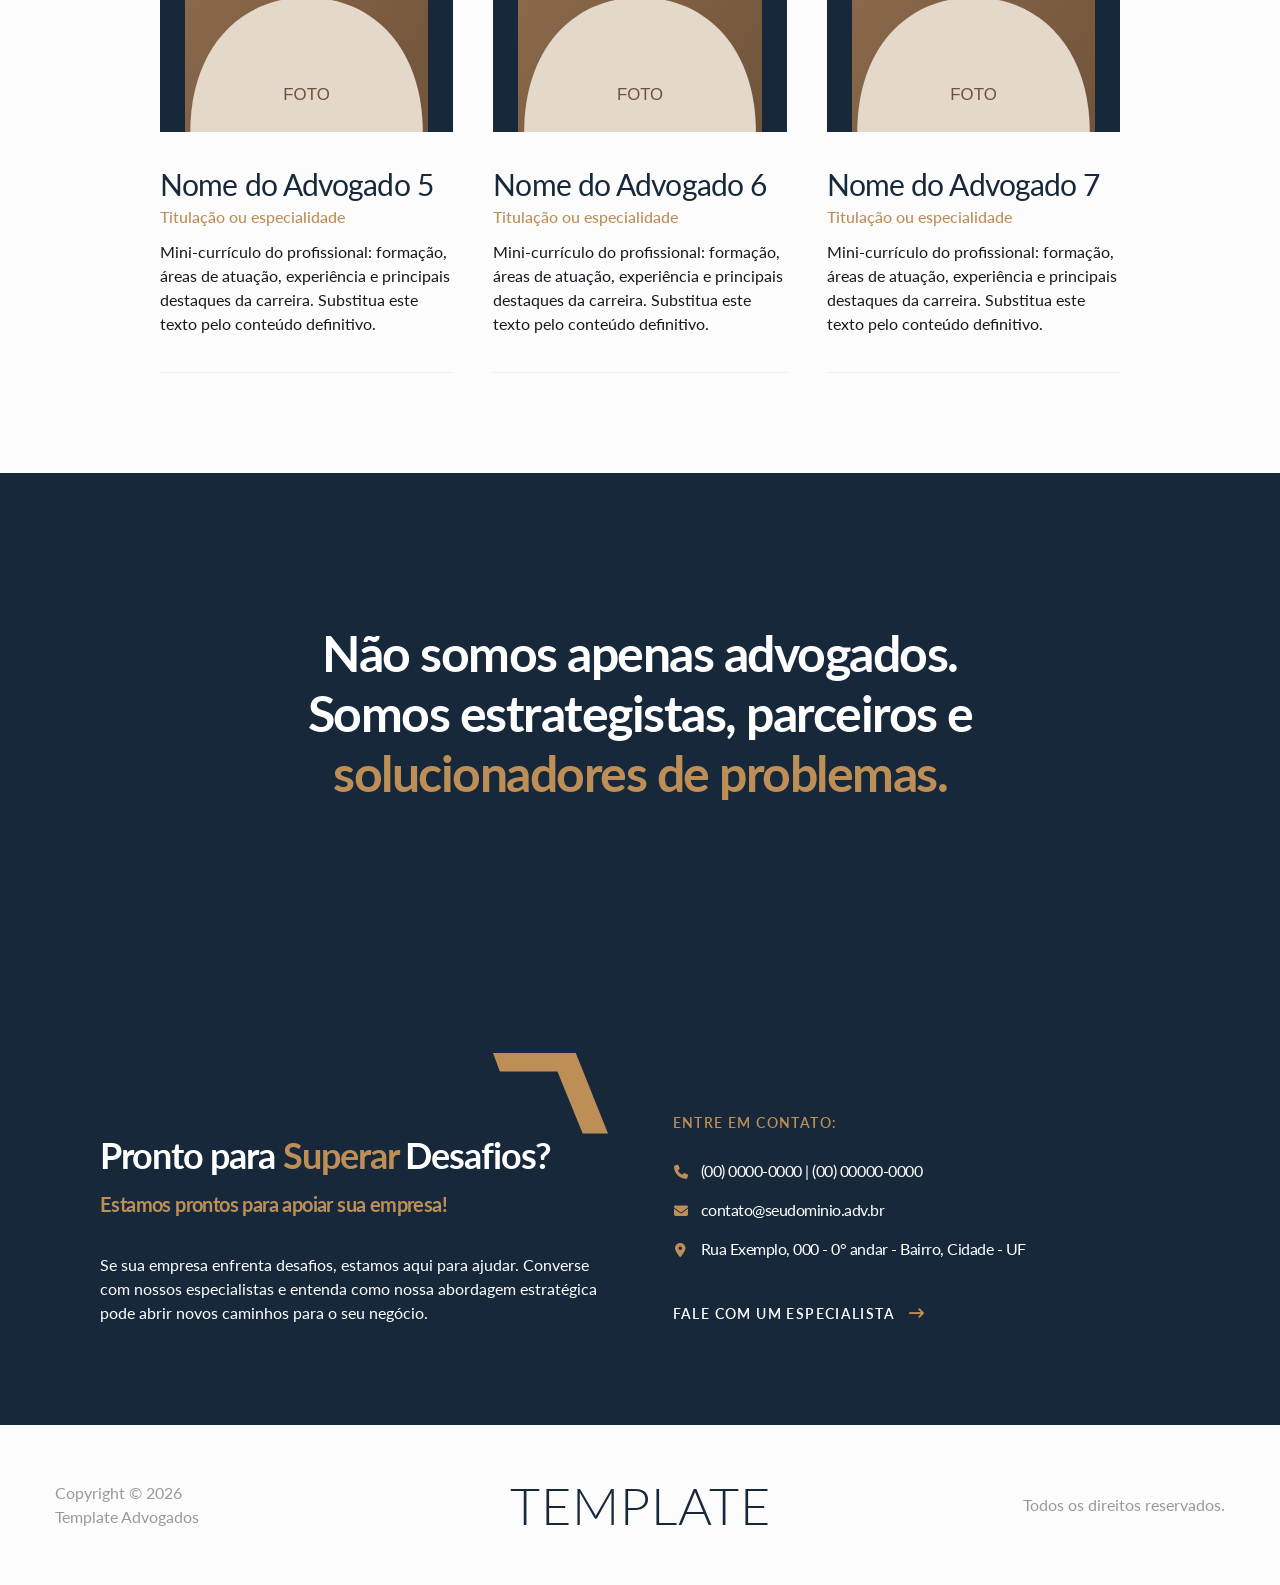
<file: public/profissionais.html>
<!DOCTYPE html>
<html lang="pt-BR">
<head>
  <meta charset="UTF-8">
  <meta name="viewport" content="width=device-width, initial-scale=1">
  <title>Nossa Equipe - Template Advogados</title>
  <meta name="description" content="Template Advogados - Reestruturação e Insolvência Empresarial">
  <link rel="preconnect" href="https://fonts.googleapis.com">
  <link rel="preconnect" href="https://fonts.gstatic.com" crossorigin>
  <link rel="stylesheet" href="https://fonts.googleapis.com/css2?family=Lato:wght@300;400;700;900&display=swap">
  <link rel="stylesheet" href="https://cdnjs.cloudflare.com/ajax/libs/font-awesome/6.5.2/css/all.min.css">
  <link rel="stylesheet" href="assets/css/style.css">
</head>
<body>

<header class="topo" id="topo">
  <div class="topo-in">
    <nav class="redes" aria-label="Redes sociais"><a href="#" target="_blank" rel="noopener" aria-label="LinkedIn"><i class="fa-brands fa-linkedin-in"></i></a><a href="#" target="_blank" rel="noopener" aria-label="Instagram"><i class="fa-brands fa-instagram"></i></a><a href="#" target="_blank" rel="noopener" aria-label="Facebook"><i class="fa-brands fa-facebook"></i></a><a href="https://api.whatsapp.com/send/?phone=5500000000000" target="_blank" rel="noopener" aria-label="WhatsApp"><i class="fa-brands fa-whatsapp"></i></a></nav>
    <a class="topo-logo" href="index.html"><span class="logo-txt " aria-label="Template Advogados"><b>TEMPLATE</b></span></a>
    <button class="hamb" id="abrir-menu" aria-label="Abrir menu" aria-expanded="false" aria-controls="menu"><span></span></button>
  </div>
</header>

<div class="menu" id="menu" aria-hidden="true">
  <div class="menu-topo">
    <a href="index.html"><span class="logo-txt " aria-label="Template Advogados"><b>TEMPLATE</b></span></a>
    <button class="fechar" id="fechar-menu" aria-label="Fechar menu"></button>
  </div>
  <ul>
    <li><a href="index.html">Home</a></li>
    <li><a href="quem-somos.html">Quem Somos</a></li>
    <li><a href="nossas-solucoes.html">Nossas Soluções</a></li>
    <li><a href="profissionais.html" aria-current="page">Profissionais</a></li>
    <li><a href="contato.html">Contato</a></li>
  </ul>
</div>

<main>
<section class="banner">
  <div class="container"><h1>Nossos <mark>Profissionais</mark></h1></div>
  <svg class="chev " viewBox="0 0 100 70" aria-hidden="true"><path d="M0 0h72l28 70H78L56 16H6z"/></svg>
</section>

<section class="sec alt">
  <div class="container">
    <div class="cabecalho">
      <h2><mark>Profissionais</mark> Comprometidos com a Excelência</h2>
      <p>No <strong>Template Advogados</strong>, contamos com um time de profissionais altamente qualificados e comprometidos em oferecer soluções jurídicas eficazes para nossos clientes. Nossa equipe é composta por advogados especialistas em diversas áreas do Direito, com uma vasta experiência acadêmica e prática.</p>
      <p><strong>Conheça os membros que fazem do Template um escritório de excelência:</strong></p>
    </div>
    <div class="equipe">
      <article class="membro">
        <div class="foto"><img src="assets/img/advogado-placeholder.svg" alt="Nome do Sócio 1" loading="lazy"></div>
        <h3>Nome do Sócio 1</h3>
        <div class="cargo">Titulação ou especialidade</div>
        <p class="bio">Mini-currículo do profissional: formação, áreas de atuação, experiência e principais destaques da carreira. Substitua este texto pelo conteúdo definitivo.</p>
      </article>
      <article class="membro">
        <div class="foto"><img src="assets/img/advogado-placeholder.svg" alt="Nome do Sócio 2" loading="lazy"></div>
        <h3>Nome do Sócio 2</h3>
        <div class="cargo">Titulação ou especialidade</div>
        <p class="bio">Mini-currículo do profissional: formação, áreas de atuação, experiência e principais destaques da carreira. Substitua este texto pelo conteúdo definitivo.</p>
      </article>
      <article class="membro">
        <div class="foto"><img src="assets/img/advogado-placeholder.svg" alt="Nome do Sócio 3" loading="lazy"></div>
        <h3>Nome do Sócio 3</h3>
        <div class="cargo">Titulação ou especialidade</div>
        <p class="bio">Mini-currículo do profissional: formação, áreas de atuação, experiência e principais destaques da carreira. Substitua este texto pelo conteúdo definitivo.</p>
      </article>
      <article class="membro">
        <div class="foto"><img src="assets/img/advogado-placeholder.svg" alt="Nome do Sócio 4" loading="lazy"></div>
        <h3>Nome do Sócio 4</h3>
        <div class="cargo">Titulação ou especialidade</div>
        <p class="bio">Mini-currículo do profissional: formação, áreas de atuação, experiência e principais destaques da carreira. Substitua este texto pelo conteúdo definitivo.</p>
      </article>
    </div>
    <div class="equipe tres">
      <article class="membro">
        <div class="foto"><img src="assets/img/advogado-placeholder.svg" alt="Nome do Advogado 5" loading="lazy"></div>
        <h3>Nome do Advogado 5</h3>
        <div class="cargo">Titulação ou especialidade</div>
        <p class="bio">Mini-currículo do profissional: formação, áreas de atuação, experiência e principais destaques da carreira. Substitua este texto pelo conteúdo definitivo.</p>
      </article>
      <article class="membro">
        <div class="foto"><img src="assets/img/advogado-placeholder.svg" alt="Nome do Advogado 6" loading="lazy"></div>
        <h3>Nome do Advogado 6</h3>
        <div class="cargo">Titulação ou especialidade</div>
        <p class="bio">Mini-currículo do profissional: formação, áreas de atuação, experiência e principais destaques da carreira. Substitua este texto pelo conteúdo definitivo.</p>
      </article>
      <article class="membro">
        <div class="foto"><img src="assets/img/advogado-placeholder.svg" alt="Nome do Advogado 7" loading="lazy"></div>
        <h3>Nome do Advogado 7</h3>
        <div class="cargo">Titulação ou especialidade</div>
        <p class="bio">Mini-currículo do profissional: formação, áreas de atuação, experiência e principais destaques da carreira. Substitua este texto pelo conteúdo definitivo.</p>
      </article>
    </div>
  </div>
</section>

<section class="citacao grande com-img">
  <div class="container"><h2>Não somos apenas advogados. <br>Somos estrategistas, parceiros e <br><mark>solucionadores de problemas.</mark></h2></div>
</section>

<section class="cta">
  <div class="container cta-grid">
    <div class="cta-texto">
      <svg class="chev chev-ico" viewBox="0 0 100 70" aria-hidden="true"><path d="M0 0h72l28 70H78L56 16H6z"/></svg>
      <h2>Pronto para <mark>Superar</mark> Desafios?</h2>
      <h3>Estamos prontos para apoiar sua empresa!</h3>
      <p>Se sua empresa enfrenta desafios, estamos aqui para ajudar. Converse com nossos especialistas e entenda como nossa abordagem estratégica pode abrir novos caminhos para o seu negócio.</p>
    </div>
    <div class="cta-contato">
      <h4>Entre em contato:</h4>
      <ul class="contatos">
        <li><i class="fa-solid fa-phone"></i>(00) 0000-0000 | (00) 00000-0000</li>
        <li><i class="fa-solid fa-envelope"></i><a href="mailto:contato@seudominio.adv.br">contato@seudominio.adv.br</a></li>
        <li><i class="fa-solid fa-location-dot"></i>Rua Exemplo, 000 - 0° andar - Bairro, Cidade - UF</li>
      </ul>
      <a class="btn-txt branco" href="contato.html">Fale com um Especialista <i class="fa-solid fa-arrow-right-long"></i></a>
    </div>
  </div>
</section>
</main>

<footer class="rodape">
  <div class="container rodape-grid">
    <p>Copyright © 2026<br>Template Advogados</p>
    <a href="index.html"><span class="logo-txt grande" aria-label="Template Advogados"><b>TEMPLATE</b></span></a>
    <p class="dir">Todos os direitos reservados.</p>
  </div>
</footer>

<a class="zap" href="https://api.whatsapp.com/send/?phone=5500000000000" target="_blank" rel="noopener" aria-label="Conversar no WhatsApp"><i class="fa-brands fa-whatsapp"></i></a>

<div class="cookie" id="cookie" hidden>
  <strong>Política de Privacidade</strong>
  <p>Utilizamos cookies para fornecer a melhor experiência em nosso site. Ao aceitar, você concorda com o uso desses cookies. <a href="politica-de-privacidade.html">Política de Privacidade Template Advogados</a></p>
  <button type="button" id="aceitar-cookie">Aceitar</button>
</div>
<script src="assets/js/main.js"></script>
</body>
</html>
</file>
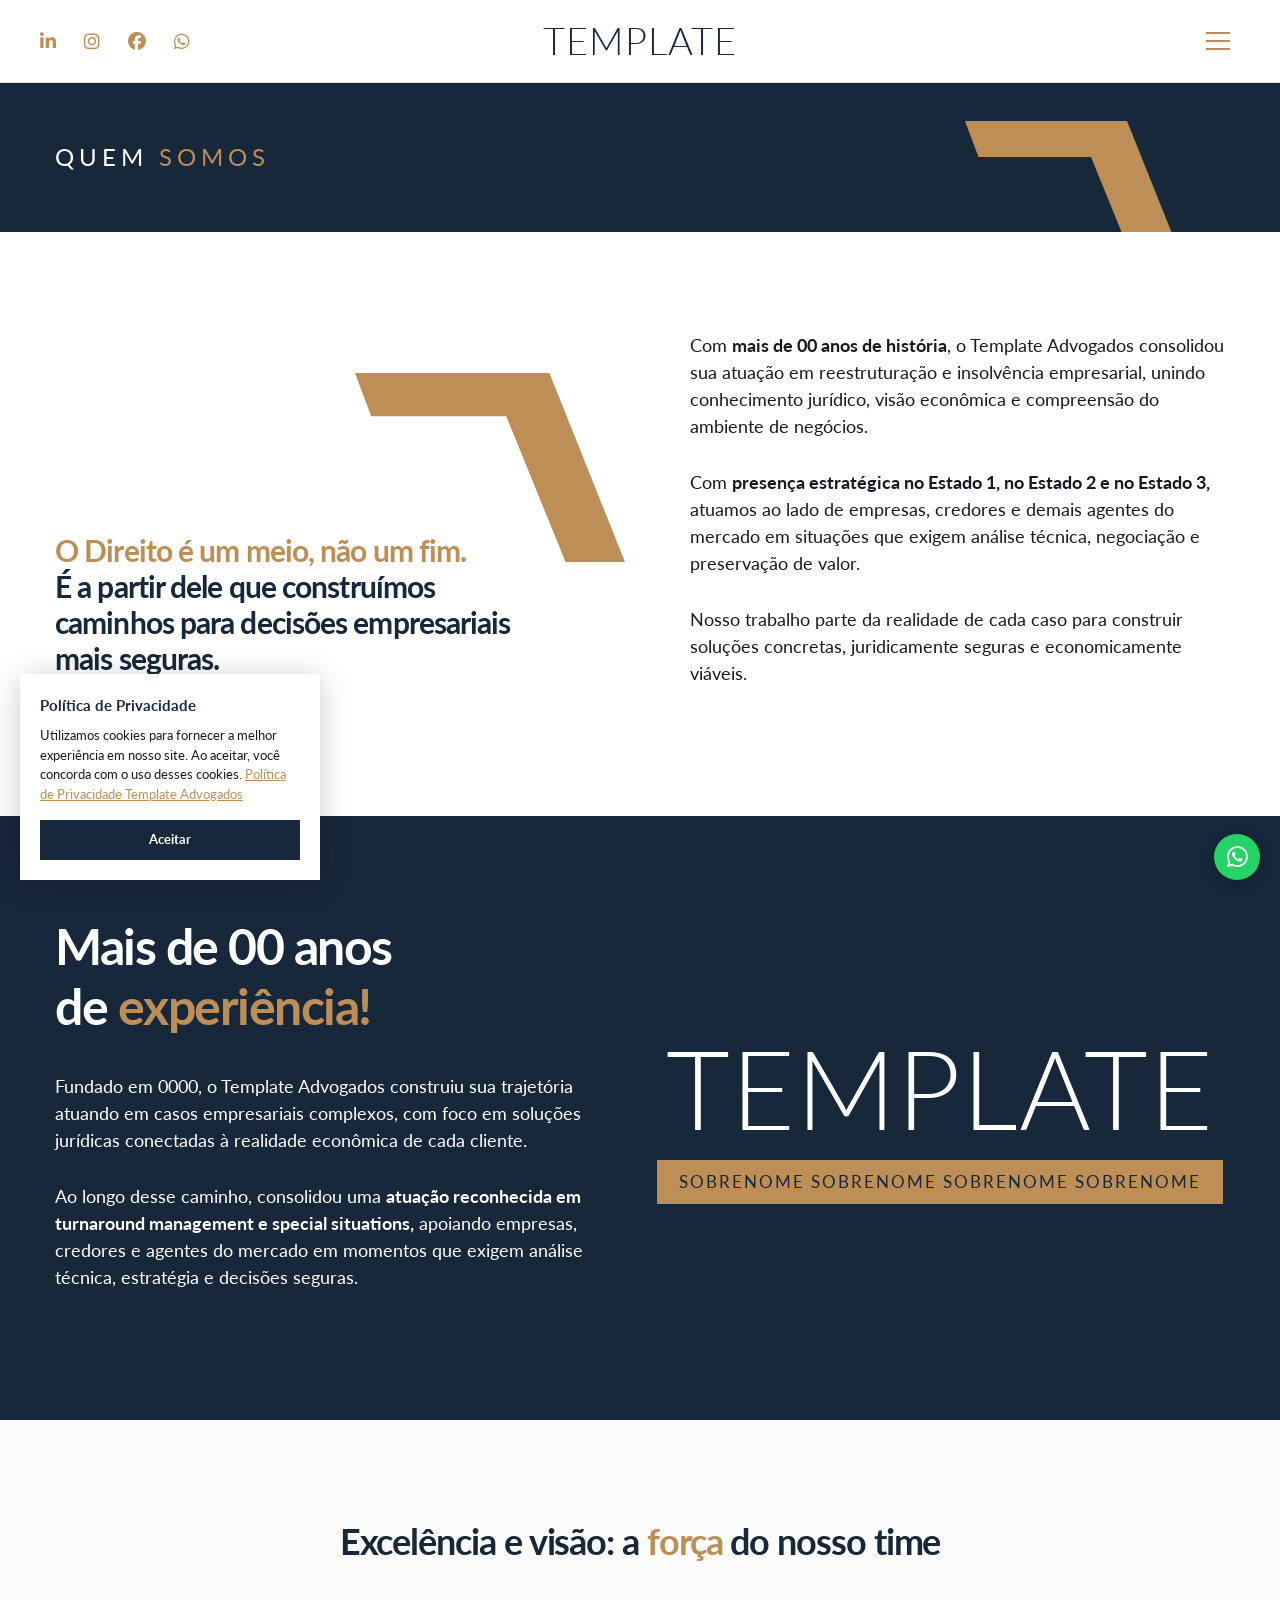
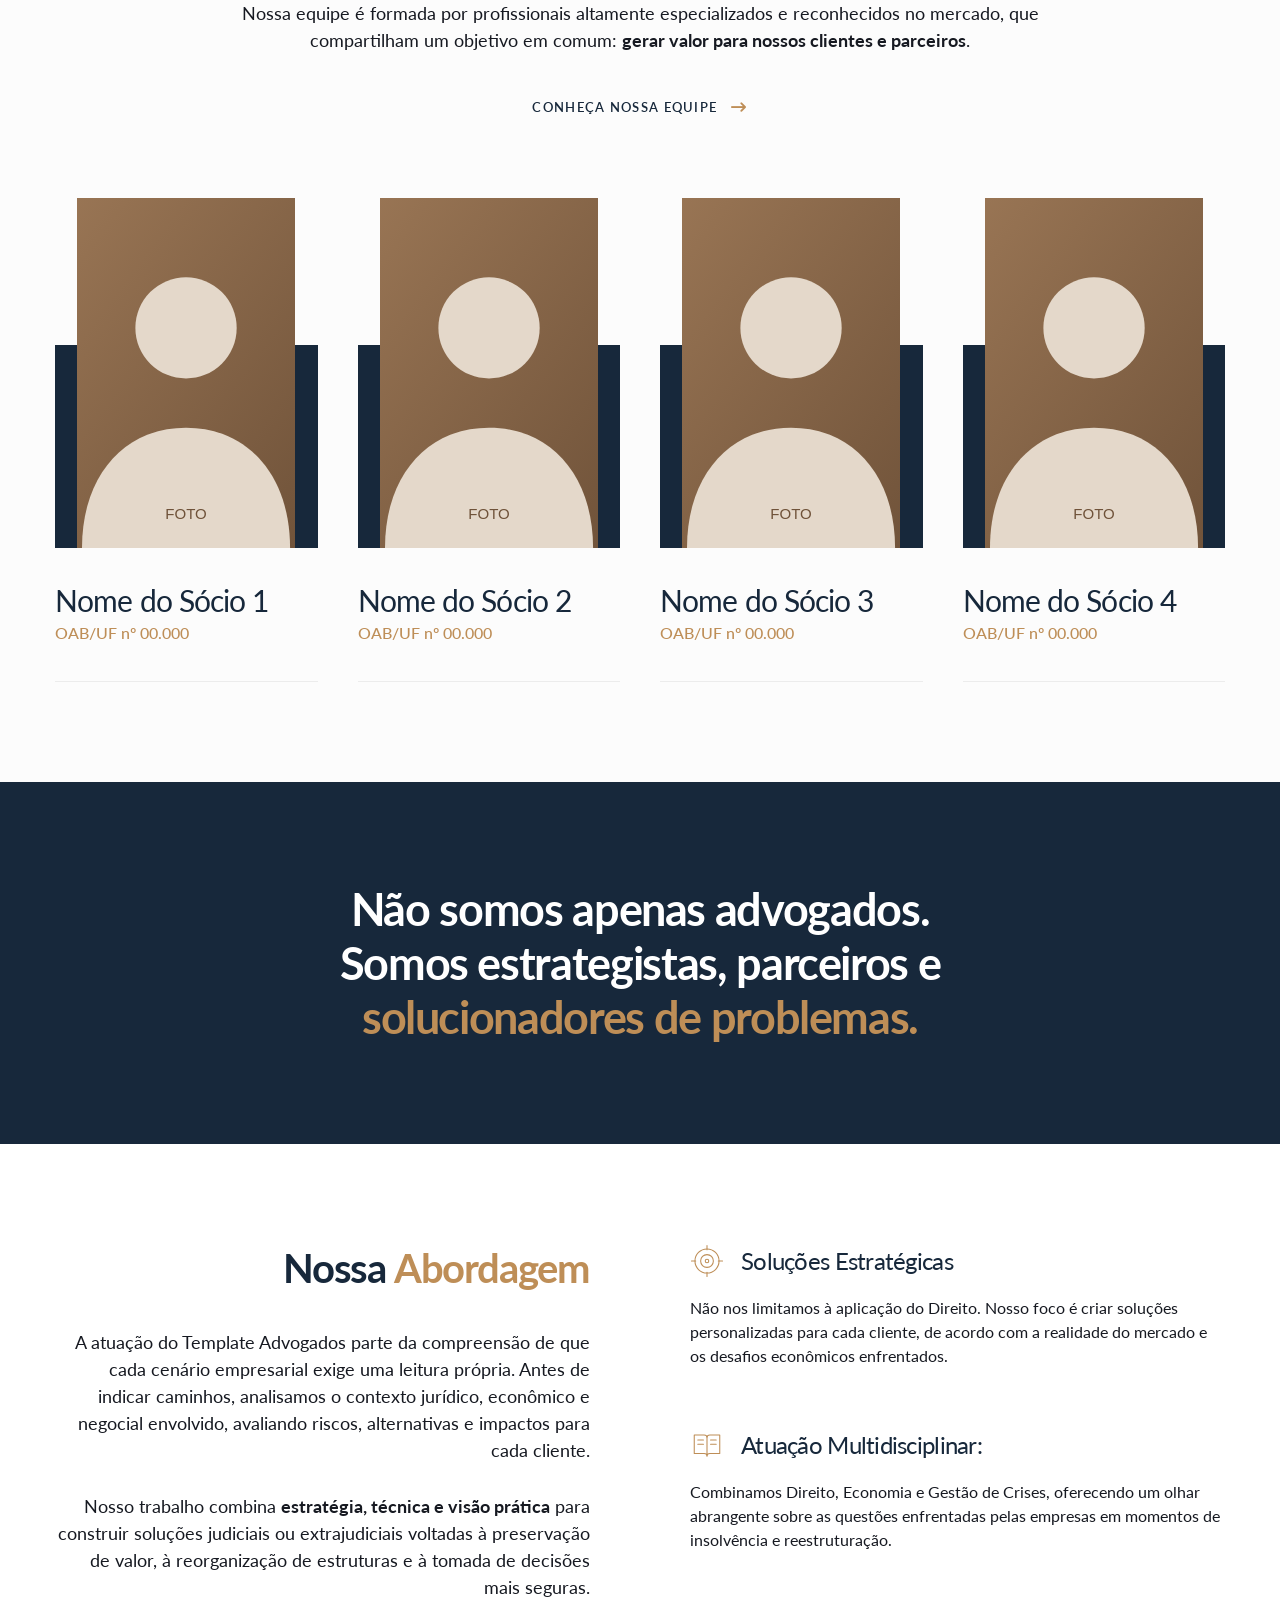
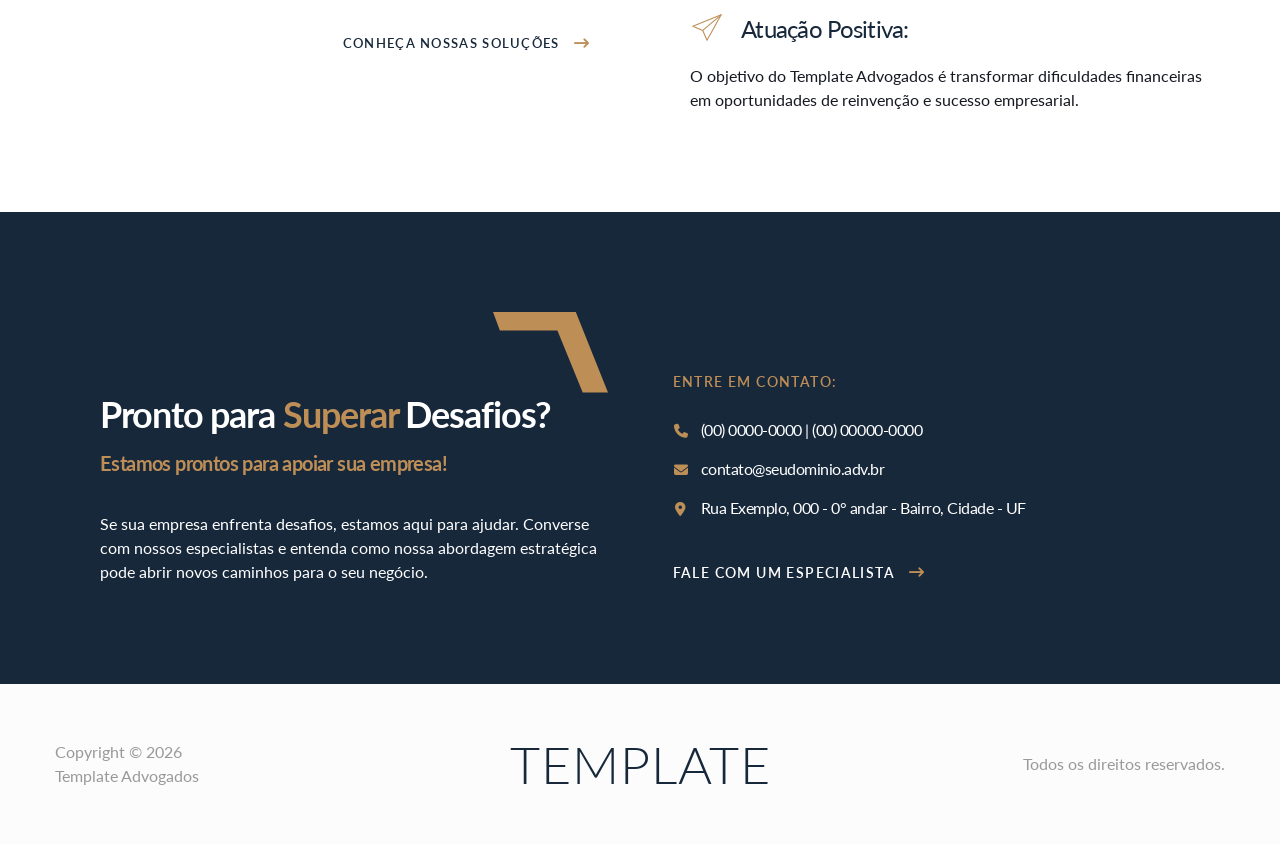
<file: public/quem-somos.html>
<!DOCTYPE html>
<html lang="pt-BR">
<head>
  <meta charset="UTF-8">
  <meta name="viewport" content="width=device-width, initial-scale=1">
  <title>Quem Somos - Template Advogados</title>
  <meta name="description" content="Template Advogados - Reestruturação e Insolvência Empresarial">
  <link rel="preconnect" href="https://fonts.googleapis.com">
  <link rel="preconnect" href="https://fonts.gstatic.com" crossorigin>
  <link rel="stylesheet" href="https://fonts.googleapis.com/css2?family=Lato:wght@300;400;700;900&display=swap">
  <link rel="stylesheet" href="https://cdnjs.cloudflare.com/ajax/libs/font-awesome/6.5.2/css/all.min.css">
  <link rel="stylesheet" href="assets/css/style.css">
</head>
<body>

<header class="topo" id="topo">
  <div class="topo-in">
    <nav class="redes" aria-label="Redes sociais"><a href="#" target="_blank" rel="noopener" aria-label="LinkedIn"><i class="fa-brands fa-linkedin-in"></i></a><a href="#" target="_blank" rel="noopener" aria-label="Instagram"><i class="fa-brands fa-instagram"></i></a><a href="#" target="_blank" rel="noopener" aria-label="Facebook"><i class="fa-brands fa-facebook"></i></a><a href="https://api.whatsapp.com/send/?phone=5500000000000" target="_blank" rel="noopener" aria-label="WhatsApp"><i class="fa-brands fa-whatsapp"></i></a></nav>
    <a class="topo-logo" href="index.html"><span class="logo-txt " aria-label="Template Advogados"><b>TEMPLATE</b></span></a>
    <button class="hamb" id="abrir-menu" aria-label="Abrir menu" aria-expanded="false" aria-controls="menu"><span></span></button>
  </div>
</header>

<div class="menu" id="menu" aria-hidden="true">
  <div class="menu-topo">
    <a href="index.html"><span class="logo-txt " aria-label="Template Advogados"><b>TEMPLATE</b></span></a>
    <button class="fechar" id="fechar-menu" aria-label="Fechar menu"></button>
  </div>
  <ul>
    <li><a href="index.html">Home</a></li>
    <li><a href="quem-somos.html" aria-current="page">Quem Somos</a></li>
    <li><a href="nossas-solucoes.html">Nossas Soluções</a></li>
    <li><a href="profissionais.html">Profissionais</a></li>
    <li><a href="contato.html">Contato</a></li>
  </ul>
</div>

<main>
<section class="banner">
  <div class="container"><h1>Quem <mark>Somos</mark></h1></div>
  <svg class="chev " viewBox="0 0 100 70" aria-hidden="true"><path d="M0 0h72l28 70H78L56 16H6z"/></svg>
</section>

<section class="sec">
  <div class="container row centro-v">
    <div class="c-6 manifesto">
      <svg class="chev chev-grande" viewBox="0 0 100 70" aria-hidden="true"><path d="M0 0h72l28 70H78L56 16H6z"/></svg>
      <h2 class="t-30"><mark>O Direito é um meio, não um fim.</mark><br>É a partir dele que construímos caminhos para decisões empresariais mais seguras.</h2>
    </div>
    <div class="c-6 lead recuo">
      <p>Com <strong>mais de 00 anos de história</strong>, o Template Advogados consolidou sua atuação em reestruturação e insolvência empresarial, unindo conhecimento jurídico, visão econômica e compreensão do ambiente de negócios.</p>
      <p>Com <strong>presença estratégica no Estado 1, no Estado 2 e no Estado 3,</strong> atuamos ao lado de empresas, credores e demais agentes do mercado em situações que exigem análise técnica, negociação e preservação de valor.</p>
      <p>Nosso trabalho parte da realidade de cada caso para construir soluções concretas, juridicamente seguras e economicamente viáveis.</p>
    </div>
  </div>
</section>

<section class="sec escura com-img">
  <div class="container row centro-v">
    <div class="c-6 lead">
      <h2 class="t-50">Mais de 00 anos<br>de <mark>experiência!</mark></h2>
      <p>Fundado em 0000, o Template Advogados construiu sua trajetória atuando em casos empresariais complexos, com foco em soluções jurídicas conectadas à realidade econômica de cada cliente.</p>
      <p>Ao longo desse caminho, consolidou uma <strong>atuação reconhecida em turnaround management e special situations,</strong> apoiando empresas, credores e agentes do mercado em momentos que exigem análise técnica, estratégia e decisões seguras.</p>
    </div>
    <div class="c-6 marca">
      <span class="logo-txt claro enorme" aria-label="Template Advogados"><b>TEMPLATE</b></span>
      <div class="assinatura">SOBRENOME SOBRENOME SOBRENOME SOBRENOME</div>
    </div>
  </div>
</section>

<section class="sec alt">
  <div class="container">
    <div class="cabecalho">
      <h2>Excelência e visão: a <mark>força</mark> do nosso time</h2>
      <p>Nossa equipe é formada por profissionais altamente especializados e reconhecidos no mercado, que compartilham um objetivo em comum: <strong>gerar valor para nossos clientes e parceiros</strong>.</p>
      <a class="btn-txt" href="profissionais.html">Conheça Nossa Equipe <i class="fa-solid fa-arrow-right-long"></i></a>
    </div>
    <div class="equipe">
      <article class="membro">
        <div class="foto"><img src="assets/img/advogado-placeholder.svg" alt="Nome do Sócio 1" loading="lazy"></div>
        <h3>Nome do Sócio 1</h3>
        <div class="cargo">OAB/UF nº 00.000</div>
      </article>
      <article class="membro">
        <div class="foto"><img src="assets/img/advogado-placeholder.svg" alt="Nome do Sócio 2" loading="lazy"></div>
        <h3>Nome do Sócio 2</h3>
        <div class="cargo">OAB/UF nº 00.000</div>
      </article>
      <article class="membro">
        <div class="foto"><img src="assets/img/advogado-placeholder.svg" alt="Nome do Sócio 3" loading="lazy"></div>
        <h3>Nome do Sócio 3</h3>
        <div class="cargo">OAB/UF nº 00.000</div>
      </article>
      <article class="membro">
        <div class="foto"><img src="assets/img/advogado-placeholder.svg" alt="Nome do Sócio 4" loading="lazy"></div>
        <h3>Nome do Sócio 4</h3>
        <div class="cargo">OAB/UF nº 00.000</div>
      </article>
    </div>
  </div>
</section>

<section class="citacao com-img">
  <div class="container"><h2>Não somos apenas advogados. <br>Somos estrategistas, parceiros e <br><mark>solucionadores de problemas.</mark></h2></div>
</section>

<section class="sec">
  <div class="container row">
    <div class="c-6 lead abordagem">
      <h2 class="t-40">Nossa <mark>Abordagem</mark></h2>
      <p>A atuação do Template Advogados parte da compreensão de que cada cenário empresarial exige uma leitura própria. Antes de indicar caminhos, analisamos o contexto jurídico, econômico e negocial envolvido, avaliando riscos, alternativas e impactos para cada cliente.</p>
      <p>Nosso trabalho combina <strong>estratégia, técnica e visão prática</strong> para construir soluções judiciais ou extrajudiciais voltadas à preservação de valor, à reorganização de estruturas e à tomada de decisões mais seguras.</p>
      <a class="btn-txt" href="nossas-solucoes.html">Conheça Nossas Soluções <i class="fa-solid fa-arrow-right-long"></i></a>
    </div>
    <div class="c-6 recuo pilha">
      <div class="caixa lado">
        <svg class="ico" viewBox="0 0 48 48" fill="none" stroke="currentColor" stroke-width="1.5" stroke-linecap="round" stroke-linejoin="round" aria-hidden="true"><circle cx="24" cy="24" r="17"/><circle cx="24" cy="24" r="9"/><circle cx="24" cy="24" r="2.5"/><path d="M24 2v6M24 40v6M2 24h6M40 24h6"/></svg>
        <h4>Soluções Estratégicas</h4>
        <p>Não nos limitamos à aplicação do Direito. Nosso foco é criar soluções personalizadas para cada cliente, de acordo com a realidade do mercado e os desafios econômicos enfrentados.</p>
      </div>
      <div class="caixa lado">
        <svg class="ico" viewBox="0 0 48 48" fill="none" stroke="currentColor" stroke-width="1.5" stroke-linecap="round" stroke-linejoin="round" aria-hidden="true"><path d="M6 10h14a4 4 0 014 4v26a4 4 0 00-4-4H6zM42 10H28a4 4 0 00-4 4v26a4 4 0 014-4h14z"/><path d="M11 17h8M11 23h8M29 17h8M29 23h8"/></svg>
        <h4>Atuação Multidisciplinar:</h4>
        <p>Combinamos Direito, Economia e Gestão de Crises, oferecendo um olhar abrangente sobre as questões enfrentadas pelas empresas em momentos de insolvência e reestruturação.</p>
      </div>
      <div class="caixa lado">
        <svg class="ico" viewBox="0 0 48 48" fill="none" stroke="currentColor" stroke-width="1.5" stroke-linecap="round" stroke-linejoin="round" aria-hidden="true"><path d="M44 4L4 20l14 6 6 14z"/><path d="M44 4L18 26"/></svg>
        <h4>Atuação Positiva:</h4>
        <p>O objetivo do Template Advogados é transformar dificuldades financeiras em oportunidades de reinvenção e sucesso empresarial.</p>
      </div>
    </div>
  </div>
</section>

<section class="cta">
  <div class="container cta-grid">
    <div class="cta-texto">
      <svg class="chev chev-ico" viewBox="0 0 100 70" aria-hidden="true"><path d="M0 0h72l28 70H78L56 16H6z"/></svg>
      <h2>Pronto para <mark>Superar</mark> Desafios?</h2>
      <h3>Estamos prontos para apoiar sua empresa!</h3>
      <p>Se sua empresa enfrenta desafios, estamos aqui para ajudar. Converse com nossos especialistas e entenda como nossa abordagem estratégica pode abrir novos caminhos para o seu negócio.</p>
    </div>
    <div class="cta-contato">
      <h4>Entre em contato:</h4>
      <ul class="contatos">
        <li><i class="fa-solid fa-phone"></i>(00) 0000-0000 | (00) 00000-0000</li>
        <li><i class="fa-solid fa-envelope"></i><a href="mailto:contato@seudominio.adv.br">contato@seudominio.adv.br</a></li>
        <li><i class="fa-solid fa-location-dot"></i>Rua Exemplo, 000 - 0° andar - Bairro, Cidade - UF</li>
      </ul>
      <a class="btn-txt branco" href="contato.html">Fale com um Especialista <i class="fa-solid fa-arrow-right-long"></i></a>
    </div>
  </div>
</section>
</main>

<footer class="rodape">
  <div class="container rodape-grid">
    <p>Copyright © 2026<br>Template Advogados</p>
    <a href="index.html"><span class="logo-txt grande" aria-label="Template Advogados"><b>TEMPLATE</b></span></a>
    <p class="dir">Todos os direitos reservados.</p>
  </div>
</footer>

<a class="zap" href="https://api.whatsapp.com/send/?phone=5500000000000" target="_blank" rel="noopener" aria-label="Conversar no WhatsApp"><i class="fa-brands fa-whatsapp"></i></a>

<div class="cookie" id="cookie" hidden>
  <strong>Política de Privacidade</strong>
  <p>Utilizamos cookies para fornecer a melhor experiência em nosso site. Ao aceitar, você concorda com o uso desses cookies. <a href="politica-de-privacidade.html">Política de Privacidade Template Advogados</a></p>
  <button type="button" id="aceitar-cookie">Aceitar</button>
</div>
<script src="assets/js/main.js"></script>
</body>
</html>
</file>
<file: public/assets/css/style.css>
:root {
  --navy: #17283b;
  --gold: #be8e57;
  --texto: #161921;
  --fundo-alt: #fcfcfc;
  --cinza: #999;
}

* { box-sizing: border-box; }
html { scroll-behavior: smooth; scroll-padding-top: 100px; }
body {
  margin: 0;
  font-family: Lato, "Helvetica Neue", Arial, sans-serif;
  font-size: 16px;
  line-height: 1.5;
  color: var(--texto);
  background: #fff;
  -webkit-font-smoothing: antialiased;
}
img { max-width: 100%; display: block; }
a { color: inherit; text-decoration: none; }
ul { margin: 0; padding: 0; list-style: none; }
button { font: inherit; cursor: pointer; }
h1, h2, h3, h4 { margin: 0; color: var(--navy); font-weight: 700; line-height: 1.2; letter-spacing: -.03em; }
h2 { font-size: 36px; }
p { margin: 0 0 24px; }
p:last-child { margin-bottom: 0; }
mark { background: none; color: var(--gold); }

.container { width: 100%; max-width: 1200px; margin: 0 auto; padding: 0 15px; }
.sec { padding: 100px 0; position: relative; overflow: hidden; }
.sec.alt { background: var(--fundo-alt); }
.sec.escura { background-color: var(--navy); color: #fff; }
.sec.escura h2, .sec.escura h3, .sec.escura h4 { color: #fff; }
.com-img {
  background-image: linear-gradient(rgba(23, 40, 59, .88), rgba(23, 40, 59, .88)), var(--img, none);
  background-size: cover;
  background-position: center;
}

.row { display: grid; grid-template-columns: repeat(12, 1fr); gap: 30px; }
.row.centro-v { align-items: center; }
.c-4 { grid-column: span 4; }
.c-6 { grid-column: span 6; }
.c-8 { grid-column: span 8; }
.recuo { padding-left: 35px; }
.centro { text-align: center; }

.lead p { font-size: 18px; line-height: 27px; margin-bottom: 29px; }
.t-26 { font-size: 26px; font-weight: 500; margin-top: 20px; }
.t-30 { font-size: 30px; }
.t-40 { font-size: 40px; }
.t-50 { font-size: 50px; }
.rotulo { font-size: 14px; font-weight: 600; letter-spacing: 1.4px; text-transform: uppercase; color: var(--gold); }

.chev { fill: var(--gold); display: block; }
.chev-ico { width: 115px; margin-left: auto; }
.chev-ico.esq { margin-left: 0; margin-bottom: 52px; width: 120px; }
.ico { width: 50px; height: 50px; color: var(--gold); display: block; }

/* ---------- botão de texto com seta ---------- */
.btn-txt {
  display: inline-flex; align-items: center; gap: 14px;
  font-size: 13px; font-weight: 600; letter-spacing: 1.3px; text-transform: uppercase;
  color: var(--navy);
}
.btn-txt i { color: var(--gold); font-size: 15px; transition: transform .3s; }
.btn-txt:hover i { transform: translateX(6px); }
.btn-txt.branco { color: #fff; font-size: 14px; letter-spacing: 1.4px; }
.btn-txt.pequeno { font-size: 12px; letter-spacing: 1.2px; }

/* ---------- logo (texto, até existir a imagem) ---------- */
.logo-txt { display: inline-flex; align-items: flex-start; gap: 6px; color: var(--navy); line-height: 1; white-space: nowrap; }
.logo-txt b { font-size: 38px; font-weight: 300; letter-spacing: 1px; }
.logo-txt i { font-style: normal; font-size: 12px; font-weight: 700; letter-spacing: 1.5px; color: var(--gold); margin-top: 5px; }
.logo-txt.grande b { font-size: 52px; }
.logo-txt.grande i { font-size: 16px; }
.logo-txt.claro { color: #fff; }
.logo-txt.enorme b { font-size: 110px; }
.logo-txt.enorme i { font-size: 22px; margin-top: 14px; }
.logo-img { height: 46px; width: auto; }
.logo-img.grande { height: 55px; }
.logo-img.enorme { height: 150px; }

/* ---------- cabeçalho ---------- */
.topo { position: sticky; top: 0; z-index: 50; background: #fff; border-bottom: 1px solid #ddd; transition: box-shadow .3s; }
.topo.rolou { box-shadow: 0 6px 24px rgba(0, 0, 0, .1); }
.topo-in { display: grid; grid-template-columns: 1fr auto 1fr; align-items: center; height: 82px; max-width: 1260px; margin: 0 auto; padding: 0 30px; transition: height .3s; }
.topo.rolou .topo-in { height: 70px; }
.redes { display: flex; gap: 28px; }
.redes a { color: var(--gold); font-size: 18px; transition: color .2s; }
.redes a:hover { color: var(--navy); }
.redes.quadradas { gap: 10px; margin: 26px 0 40px; }
.redes.quadradas a { width: 30px; height: 30px; background: var(--gold); color: #fff; display: grid; place-items: center; font-size: 18px; }
.redes.quadradas a:hover { background: var(--navy); color: #fff; }
.hamb { justify-self: end; width: 44px; height: 44px; border: 0; background: none; display: grid; place-items: center; padding: 0; }
.hamb span, .hamb span::before, .hamb span::after { display: block; width: 24px; height: 2px; background: var(--gold); position: relative; }
.hamb span::before, .hamb span::after { content: ""; position: absolute; left: 0; }
.hamb span::before { top: -8px; }
.hamb span::after { top: 8px; }

/* ---------- menu em tela cheia ---------- */
.menu { position: fixed; inset: 0; z-index: 100; background: var(--navy); transform: translateX(-100%); transition: transform .4s ease; overflow-y: auto; visibility: hidden; }
.menu.aberto { transform: none; visibility: visible; }
.menu-topo { background: #fff; height: 82px; display: flex; align-items: center; justify-content: space-between; padding: 0 30px; }
.fechar { width: 40px; height: 40px; border: 0; background: none; position: relative; }
.fechar::before, .fechar::after { content: ""; position: absolute; left: 9px; top: 19px; width: 22px; height: 2px; background: var(--navy); transform: rotate(45deg); }
.fechar::after { transform: rotate(-45deg); }
.menu ul { padding: 24px 30px; }
.menu li { border-bottom: 1px solid rgba(255, 255, 255, .08); }
.menu li a { display: block; padding: 12px 0; font-size: 24px; color: #fff; transition: color .2s, padding .2s; }
.menu li a:hover, .menu li a[aria-current] { color: var(--gold); }
.menu li a:hover { padding-left: 8px; }

/* ---------- faixa de título das páginas internas ---------- */
.banner { background: var(--navy); height: 149px; display: flex; align-items: center; position: relative; overflow: hidden; }
.banner h1 { color: #fff; font-size: 24px; font-weight: 400; letter-spacing: 5px; text-transform: uppercase; position: relative; z-index: 1; }
.banner .chev { position: absolute; right: 7%; top: 38px; width: 225px; }

/* ---------- home ---------- */
.hero { height: 500px; background-color: var(--navy); display: flex; align-items: center; text-align: center; position: relative; overflow: hidden;
  background-image: linear-gradient(115deg, rgba(13, 24, 37, .96), rgba(23, 40, 59, .82) 55%, rgba(35, 58, 82, .78)), var(--img, none); }
.hero-chev { position: absolute; right: -60px; bottom: -150px; width: 620px; opacity: .16; }
.hero-titulo { position: relative; margin: 0; color: #fff; font-size: 46px; font-weight: 300; letter-spacing: 9px; line-height: 1.35; text-transform: uppercase; }
.hero-titulo strong { color: var(--gold); font-weight: 700; }

.faixa { background: var(--navy); padding: 60px 0; text-align: center; }
.faixa h2 { color: #fff; font-size: 28px; margin-bottom: 40px; }

.cabecalho { max-width: 800px; margin: 0 auto 80px; text-align: center; }
.cabecalho h2 { margin-bottom: 37px; }
.cabecalho p { font-size: 18px; line-height: 27px; margin-bottom: 29px; }
.cabecalho .btn-txt { margin-top: 15px; }

.tres-col { display: grid; grid-template-columns: repeat(3, 1fr); gap: 30px; }
.caixa h4 { font-size: 24px; font-weight: 400; }
.caixa.centro .ico { margin: 0 auto 38px; }
.caixa.centro h4 { margin-bottom: 19px; }
.caixa.centro p { max-width: 330px; margin: 0 auto 27px; }
.caixa.lado { display: grid; grid-template-columns: auto 1fr; column-gap: 17px; align-items: center; }
.caixa.lado > i { font-size: 34px; color: var(--gold); }
.caixa.lado .ico { width: 34px; height: 34px; }
.caixa.lado p { grid-column: 1 / -1; margin-top: 18px; }
.pilha { display: grid; gap: 60px; align-content: start; }

.foto-faixa { height: 400px; background: linear-gradient(135deg, #2b2620, #4a3f33 45%, #1d1b19); background-image: var(--img, linear-gradient(135deg, #2b2620, #4a3f33 45%, #1d1b19)); background-size: cover; background-position: center; background-attachment: fixed; }

.diferenciais { padding: 80px 0; }
.diferenciais h2 { margin-bottom: 60px; }
.diferenciais .chev.canto { position: absolute; right: 2%; top: -190px; width: 420px; }

.lideranca { display: grid; grid-template-columns: 360px 1fr; gap: 80px; align-items: center; max-width: 1150px; }
.lideranca-texto h2 { margin-bottom: 36px; }
.bloco-enderecos { margin-top: 100px; }
.bloco-enderecos .cabecalho { margin-bottom: 38px; }
.enderecos { display: grid; grid-template-columns: repeat(3, 1fr); }
.endereco { background: #f9f9f9; padding: 66px 40px 50px; text-align: center; }
.endereco + .endereco { border-left: 1px solid #f0f0f0; }
.endereco .ico { width: 60px; height: 60px; margin: 0 auto 20px; }
.endereco h3 { font-size: 25px; color: var(--gold); }
.endereco .tipo { font-size: 13px; font-weight: 700; letter-spacing: 1px; text-transform: uppercase; color: var(--navy); margin-top: 5px; }
.endereco .tipo::after { content: ""; display: block; width: 100%; height: 1px; background: #e6e6e6; margin: 20px 0; }
.endereco p { font-size: 18px; font-weight: 500; line-height: 1.2; color: var(--navy); letter-spacing: -.03em; }

/* ---------- equipe ---------- */
.equipe { display: grid; grid-template-columns: repeat(4, 1fr); gap: 40px; }
.equipe.tres { grid-template-columns: repeat(3, 1fr); max-width: 960px; margin: 70px auto 0; }
.equipe.dois { grid-template-columns: repeat(2, 1fr); gap: 60px; }
.membro { transition: opacity .35s, transform .35s; }
.membro .foto { position: relative; aspect-ratio: 3 / 4; margin-bottom: 34px; }
.membro .foto::before { content: ""; position: absolute; left: 0; right: 0; bottom: 0; height: 58%; background: var(--navy); }
.membro .foto img { position: absolute; left: 8.5%; top: 0; width: 83%; height: 100%; object-fit: cover; }
.membro h3 { font-size: 30px; font-weight: 400; }
.membro .cargo { color: var(--gold); font-weight: 500; margin-top: 3px; }
.membro .bio { margin-top: 11px; }
.membro::after { content: ""; display: block; height: 1px; background: #ececec; margin-top: 36px; }
@media (hover: hover) {
  .equipe:hover .membro { opacity: .45; }
  .equipe .membro:hover { opacity: 1; transform: translateY(-18px); }
}

/* ---------- quem somos ---------- */
.manifesto { padding-right: 100px; }
.chev-grande { width: 270px; margin-left: auto; margin-right: -100px; margin-bottom: -30px; }
.sec.escura .t-50 { margin-bottom: 37px; }
.marca { text-align: center; }
.assinatura { display: inline-block; margin-top: 18px; padding: 9px 22px; background: var(--gold); color: var(--navy); font-size: 17px; font-weight: 400; letter-spacing: 2px; text-transform: uppercase; }
.citacao { background-color: var(--navy); padding: 100px 0; text-align: center; }
.citacao h2 { color: #fff; font-size: 45px; }
.citacao.grande { padding: 150px 0; }
.citacao.grande h2 { font-size: 50px; }
.abordagem { text-align: right; padding-right: 35px; }
.abordagem h2 { margin-bottom: 37px; }

/* ---------- nossas soluções ---------- */
.indice { padding-left: 35px; }
.indice .rotulo { margin: 44px 0 22px; }
.indice li a { display: flex; align-items: center; gap: 22px; padding: 7px 0; font-size: 18px; font-weight: 500; letter-spacing: -.03em; color: var(--navy); transition: color .2s; }
.indice li a i { color: var(--gold); transition: transform .3s; }
.indice li a:hover { color: var(--gold); }
.indice li a:hover i { transform: translateX(6px); }
.servico .container { position: relative; z-index: 1; }
.servico-texto .ico { margin-bottom: 38px; }
.servico-texto h3 { font-size: 24px; font-weight: 400; margin-bottom: 19px; }
.servico-texto p { margin-bottom: 66px; max-width: 520px; }
.servico-lista p { margin-bottom: 24px; }
.servico-lista ul { list-style: disc; padding-left: 40px; margin-bottom: 16px; }
.servico-lista ul:last-child { margin-bottom: 0; }
.servico .chev.canto-inf { position: absolute; right: 4%; bottom: -125px; width: 320px; }

/* ---------- faixa de chamada (CTA) ---------- */
.cta { background: var(--navy); color: #fff; padding: 100px 0; }
.cta-grid { display: grid; grid-template-columns: 1fr 1fr; gap: 65px; max-width: 1110px; align-items: end; }
.cta-home .cta-grid { grid-template-columns: 1fr 300px; gap: 110px; }
.cta h2 { color: #fff; }
.cta-home h2 { font-size: 38px; }
.cta-texto h3 { color: var(--gold); font-size: 20px; margin: 15px 0 37px; }
.cta-home .cta-texto h3 { font-size: 24px; margin-top: 6px; }
.cta-contato h4 { font-size: 14px; font-weight: 600; letter-spacing: 1.4px; text-transform: uppercase; color: var(--gold); margin-bottom: 27px; }
.cta-home .cta-contato h4 { font-size: 18px; font-weight: 700; letter-spacing: 2px; padding-bottom: 18px; border-bottom: 2px solid var(--gold); }
.contatos li { display: flex; align-items: baseline; gap: 12px; margin-bottom: 15px; letter-spacing: -.03em; }
.contatos i { color: var(--gold); font-size: 14px; width: 16px; text-align: center; }
.contatos a:hover { color: var(--gold); }
.cta .contatos { margin-bottom: 40px; }

/* ---------- contato ---------- */
.contato-grid { display: grid; grid-template-columns: 1fr 1fr; gap: 65px; max-width: 1110px; }
.contato-info h2 { margin-bottom: 35px; }
.contato-info .contatos { margin-top: 35px; color: var(--navy); }
.mapa { background: #f7f7f7; padding: 5px; }
.mapa iframe { display: block; width: 100%; height: 157px; border: 0; }
.mapa.vazio { height: 167px; display: grid; place-items: center; color: var(--cinza); font-size: 14px; text-align: center; }
.contato-form { padding-top: 80px; }
.contato-form .rotulo { margin-bottom: 30px; }
.form { display: grid; gap: 30px; }
.form input, .form textarea { width: 100%; height: 43px; padding: 0 14px; font: inherit; color: var(--texto); background: #fff; border: 1px solid rgba(0, 0, 0, .25); border-radius: 3px; outline: none; transition: border-color .2s, box-shadow .2s; }
.form textarea { height: 120px; padding: 12px 14px; resize: vertical; }
/* Campo de uma linha feito com textarea para o texto de exemplo quebrar linha em telas estreitas */
.form textarea.uma-linha { height: 43px; padding: 9px 14px; resize: none; overflow: hidden; }
.form input:focus, .form textarea:focus { border-color: var(--gold); box-shadow: 0 0 0 1px var(--gold); }
.form .erro { border-color: #d63637; }
.form ::placeholder { color: rgba(0, 0, 0, .5); }
.form button { height: 41px; border: 0; border-radius: 3px; background: var(--gold); color: #fff; font-size: 17px; font-weight: 700; transition: background .2s; }
.form button:hover { background: var(--navy); }
.form-msg { margin: -10px 0 0; font-size: 14px; min-height: 21px; }
.form-msg.falha { color: #d63637; }

/* ---------- política de privacidade ---------- */
.texto-legal { max-width: 900px; }
.texto-legal h2 { margin-bottom: 30px; }
.texto-legal h3 { font-size: 22px; margin: 40px 0 16px; }
.texto-legal ul { list-style: disc; padding-left: 24px; margin-bottom: 24px; }
.texto-legal li { margin-bottom: 8px; }
.texto-legal a { color: var(--gold); text-decoration: underline; }

/* ---------- rodapé ---------- */
.rodape { background: var(--fundo-alt); padding: 54px 0; color: var(--cinza); }
.rodape-grid { display: grid; grid-template-columns: 1fr auto 1fr; align-items: center; gap: 30px; }
.rodape p { margin: 0; }
.rodape .dir { text-align: right; }

/* ---------- WhatsApp e cookies ---------- */
.zap { position: fixed; right: 20px; bottom: 20px; z-index: 40; width: 46px; height: 46px; border-radius: 50%; background: #25d366; color: #fff; display: grid; place-items: center; font-size: 24px; box-shadow: 0 4px 14px rgba(0, 0, 0, .25); transition: transform .2s; }
.zap:hover { transform: scale(1.08); }

.cookie { position: fixed; left: 20px; bottom: 20px; z-index: 60; width: 300px; max-width: calc(100vw - 40px); background: #fff; padding: 20px; box-shadow: 0 4px 30px rgba(0, 0, 0, .2); font-size: 13px; }
.cookie strong { display: block; font-size: 15px; color: var(--navy); margin-bottom: 10px; }
.cookie p { margin-bottom: 16px; }
.cookie a { color: var(--gold); text-decoration: underline; }
.cookie button { width: 100%; height: 40px; border: 0; background: var(--navy); color: #fff; font-weight: 700; }
.cookie[hidden] { display: none; }


/* ---------- entrada suave ao rolar ---------- */
.revelar { opacity: 0; transform: translateY(24px); transition: opacity .7s ease, transform .7s ease; }
.revelar.visivel { opacity: 1; transform: none; }
@media (prefers-reduced-motion: reduce) {
  html { scroll-behavior: auto; }
  .revelar { opacity: 1; transform: none; transition: none; }
}

/* ---------- responsivo ---------- */
@media (max-width: 1100px) {
  .equipe { grid-template-columns: repeat(2, 1fr); }
  .lideranca { grid-template-columns: 1fr; gap: 60px; }
  .logo-txt.enorme b { font-size: 80px; }
  .foto-faixa { background-attachment: scroll; }
}

@media (max-width: 860px) {
  .sec, .cta, .citacao { padding: 70px 0; }
  .citacao.grande { padding: 90px 0; }
  .row, .tres-col, .cta-grid, .cta-home .cta-grid, .contato-grid { grid-template-columns: 1fr; gap: 45px; }
  .c-4, .c-6, .c-8 { grid-column: auto; }
  .recuo, .indice, .manifesto, .abordagem { padding-left: 0; padding-right: 0; }
  .abordagem { text-align: left; }
  .equipe.tres { grid-template-columns: repeat(2, 1fr); }
  .enderecos { grid-template-columns: 1fr; gap: 20px; }
  .endereco + .endereco { border-left: 0; }
  .t-50, .citacao.grande h2 { font-size: 38px; }
  .t-40, .citacao h2 { font-size: 32px; }
  h2 { font-size: 30px; }
  .citacao h2 br { display: none; }
  .hero { height: 380px; }
  .hero-titulo { font-size: 28px; letter-spacing: 5px; }
  .faixa h2 { font-size: 24px; }
  .banner { height: 120px; }
  .banner h1 { font-size: 20px; letter-spacing: 4px; }
  .banner .chev { width: 150px; right: -20px; top: 50px; }
  .chev-grande { width: 170px; margin-right: 0; margin-bottom: 10px; }
  .contato-form { padding-top: 0; }
  .rodape-grid { grid-template-columns: 1fr; text-align: center; justify-items: center; }
  .rodape .dir { text-align: center; }
  .servico .chev.canto-inf { width: 180px; opacity: .5; }
}

@media (max-width: 560px) {
  .topo-in { padding: 0 16px; height: 70px; }
  .topo .redes { gap: 12px; }
  .topo .redes a { font-size: 15px; }
  .logo-txt b { font-size: 24px; }
  .equipe, .equipe.dois, .equipe.tres { grid-template-columns: 1fr; }
  .membro .foto { max-width: 320px; }
  .form textarea.uma-linha { height: 67px; }
  .logo-txt.enorme b { font-size: 60px; }
  .assinatura { font-size: 13px; letter-spacing: 1px; }
  .hero-titulo { font-size: 22px; letter-spacing: 3px; }
  .cookie { left: 10px; bottom: 76px; }
}
</file>
